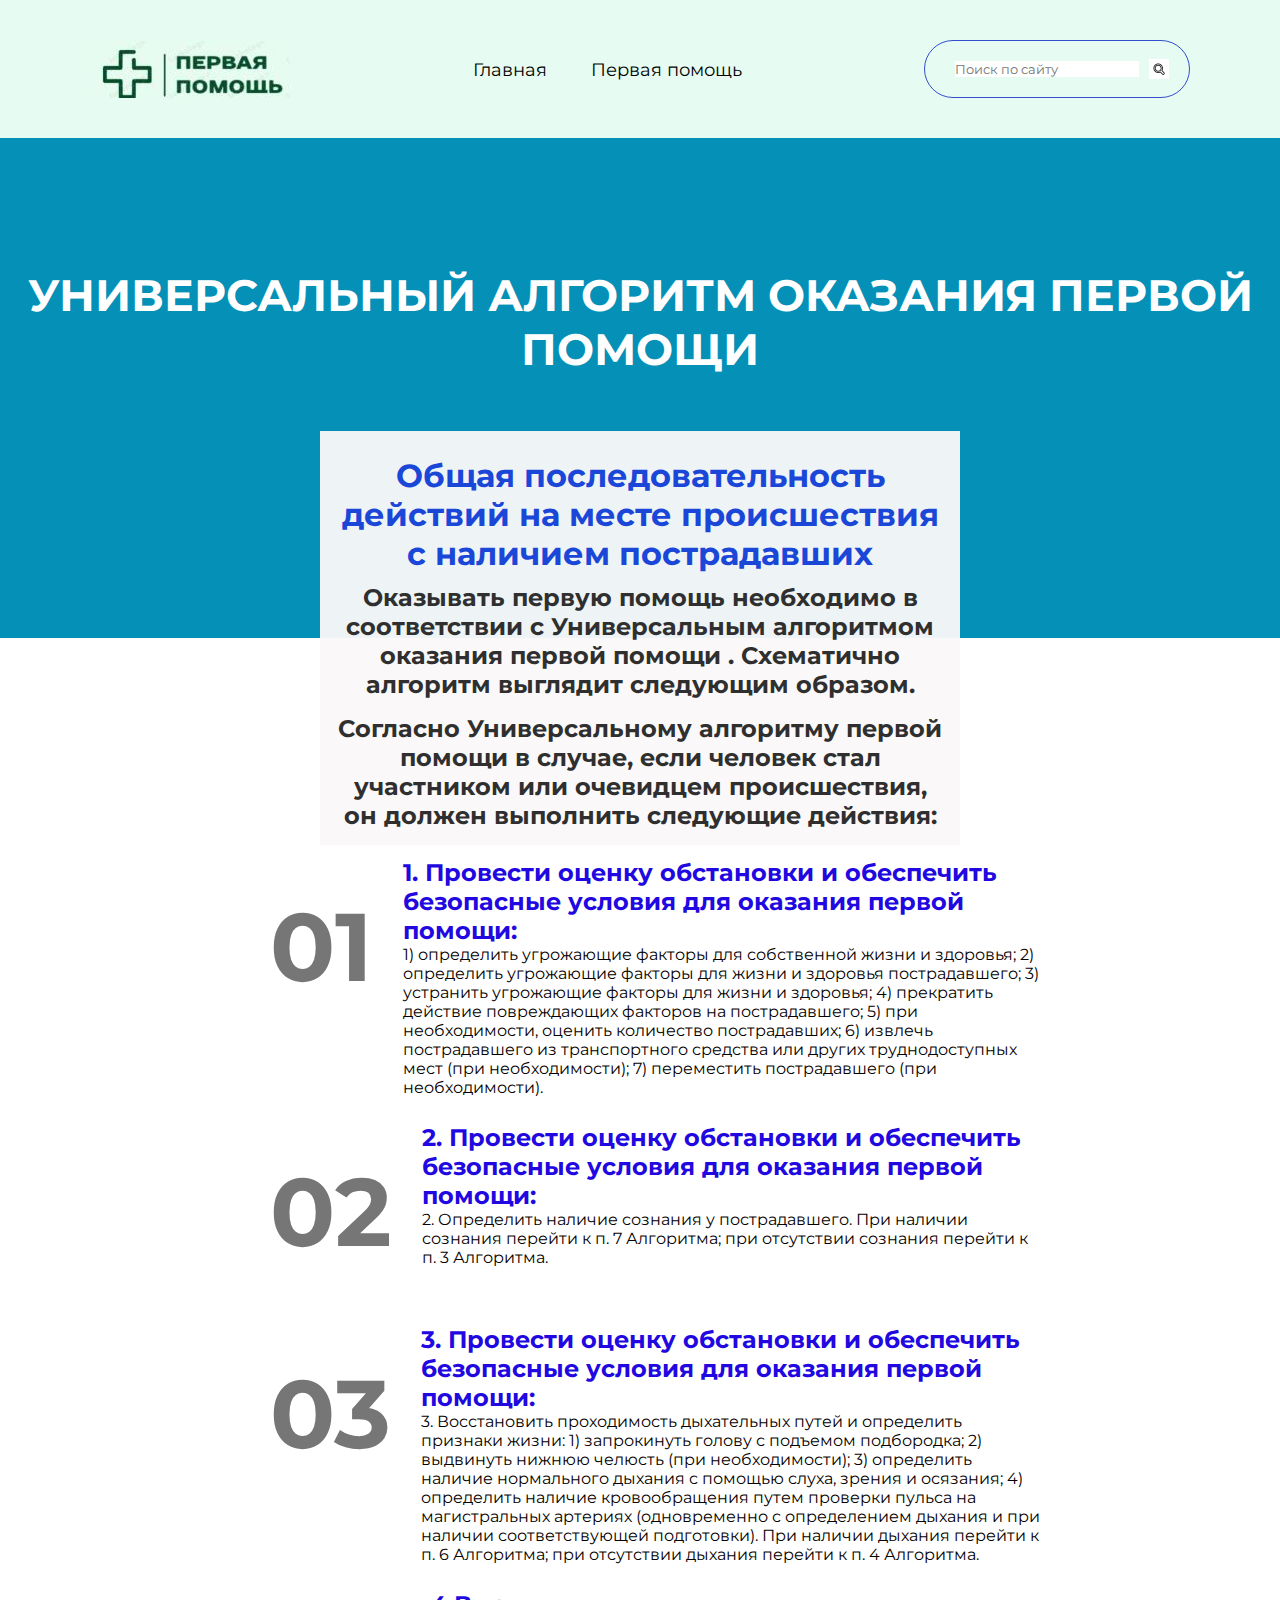
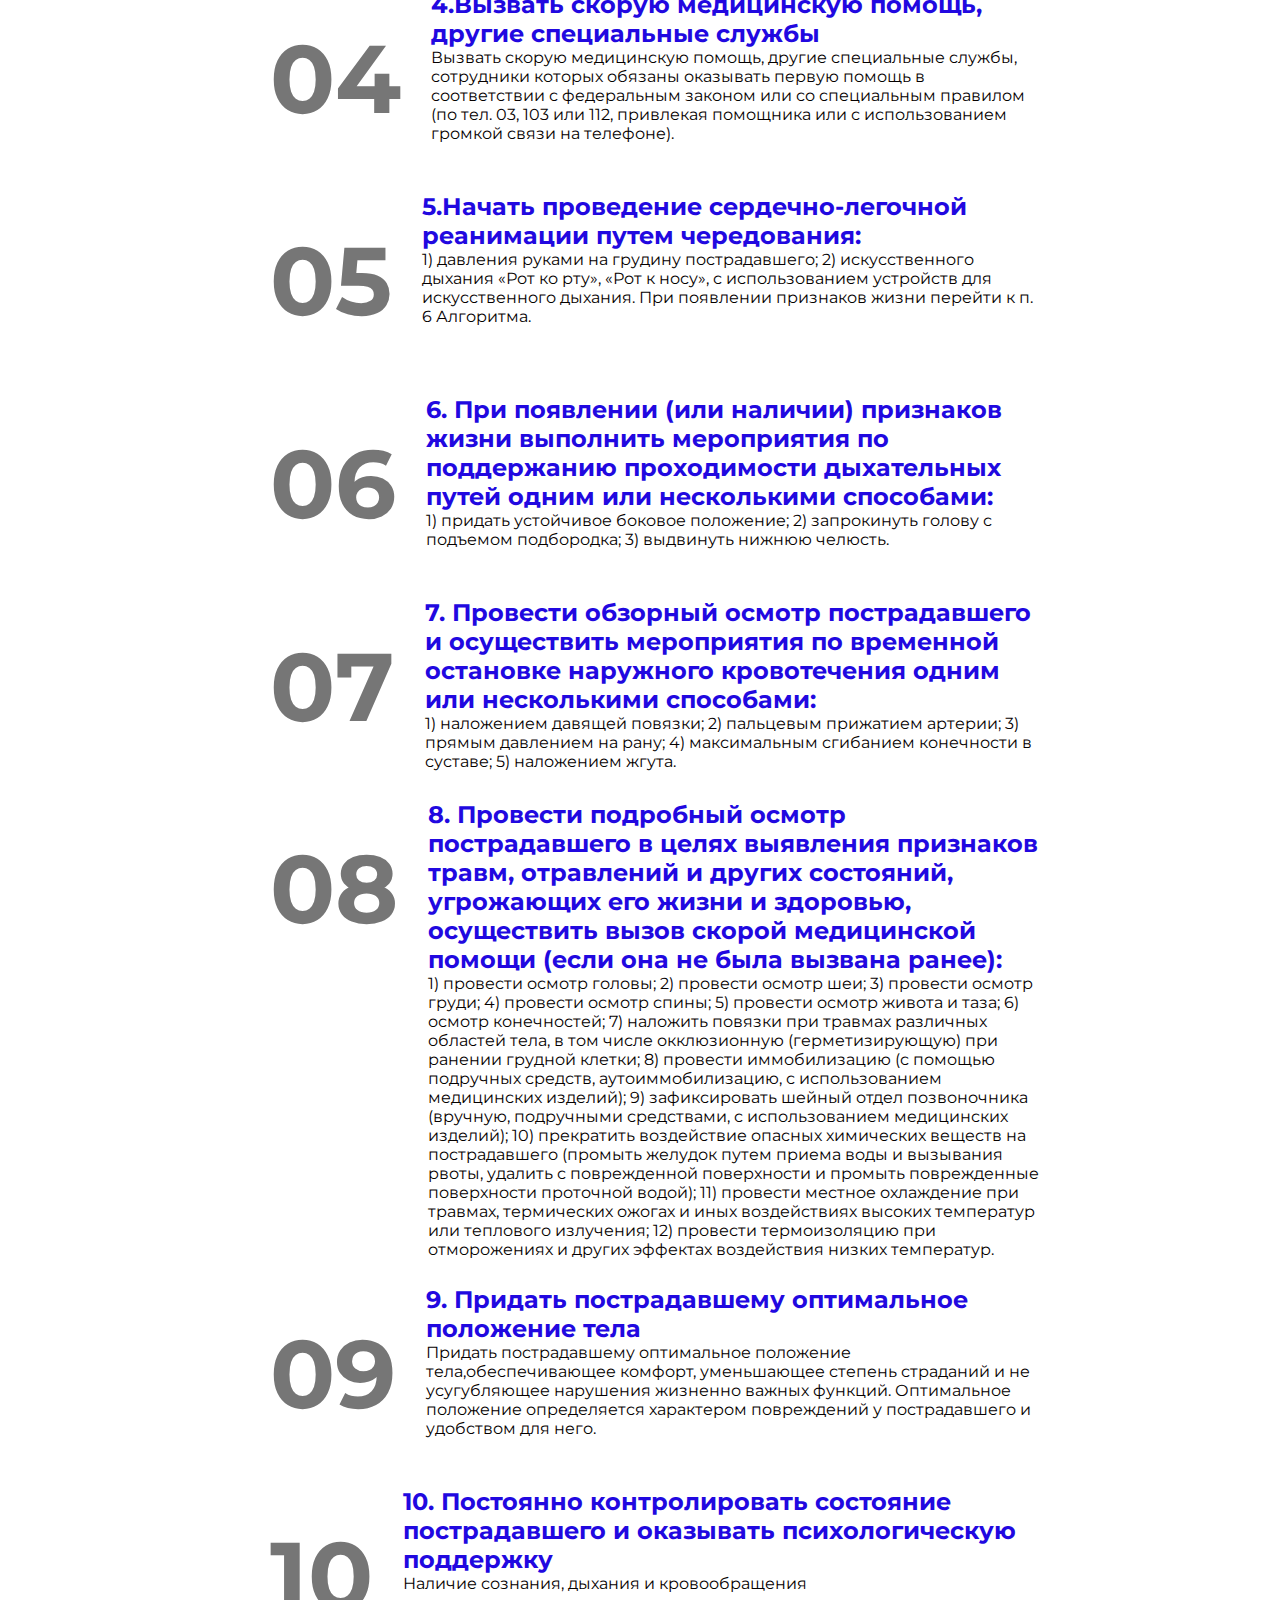
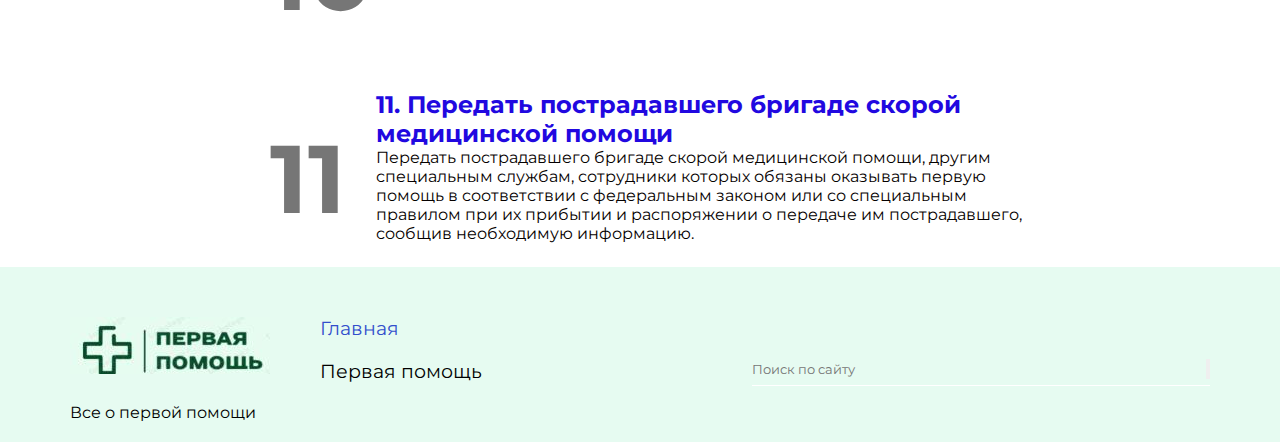
<file: index.html>
<!DOCTYPE html>
<html>
    <head>
        <title>Первая помощь</title>
        <link rel="stylesheet" href="./style1.css">
        <link rel="preconnect" href="https://fonts.gstatic.com" crossorigin>
        <link rel="stylesheet" href="./main.css">
        <link href="https://fonts.googleapis.com/css2?family=Montserrat:wght@200;300&display=swap" rel="stylesheet">
      </head>
    <body>
       <header class="container-fluid">
           <div class="container d-flex">
              <img src="./logo.jpeg" alt="logo">
              <nav class="menu"> 
                <a class="active" href="index.html" >Главная</a>
                <a href="ptrvai.html">Первая помощь</a>
                
              </nav>
              <form name="search" action="#" method="get">
                <div class="d-flex">
                    <input type="text" name="search" placeholder="Поиск по сайту">
                    <input type="submit" name="search" value="">
                </div>
              </form>
           </div>
       </header>
       <main>
        <div class="content">
          <div class="text"><h1>УНИВЕРСАЛЬНЫЙ АЛГОРИТМ ОКАЗАНИЯ ПЕРВОЙ ПОМОЩИ</h1></div>
          <div class="fon">
            <h1 class="text1">Общая последовательность действий на месте происшествия с наличием пострадавших</h1>
            <h2 class="text2">Оказывать первую помощь необходимо в соответствии с Универсальным алгоритмом оказания первой помощи . Схематично алгоритм выглядит следующим образом.</h2>
            <h2 class="text3">Согласно Универсальному алгоритму первой помощи в случае, если человек стал участником или очевидцем происшествия, он должен выполнить следующие действия:</h2>
          </div>
          </div>
        </div>
        
<section class="section_theme_light">
      <div class="block1">
        <div class="number">
          <h1>01</h1>
        </div>
        <div class="descrip">
          <h2>1. Провести оценку обстановки и обеспечить безопасные условия для оказания первой помощи:</h2>
          <p>1) определить угрожающие факторы для собственной жизни и здоровья; 2) определить угрожающие факторы для жизни и здоровья пострадавшего; 3) устранить угрожающие факторы для жизни и здоровья; 4) прекратить действие повреждающих факторов на пострадавшего; 5) при необходимости, оценить количество пострадавших; 6) извлечь пострадавшего из транспортного средства или других труднодоступных мест (при необходимости); 7) переместить пострадавшего (при необходимости).</p>
        </div>
      </div>
      </section>
        <section class="section_theme_light1">
          <div class="block2">
            <div class="number1">
              <h1>02</h1>
            </div>
            <div class="descrip1">
              <h2>2. Провести оценку обстановки и обеспечить безопасные условия для оказания первой помощи:</h2>
              <p>2. Определить наличие сознания у пострадавшего.
                При наличии сознания перейти к п. 7 Алгоритма; при отсутствии сознания перейти к п. 3 Алгоритма.</p>
            
              </div>
          </div>
          </section>
          <section class="section_theme_light2">
            <div class="block3">
              <div class="number2">
                <h1>03</h1>
              </div>
              <div class="descrip2">
                <h2>3. Провести оценку обстановки и обеспечить безопасные условия для оказания первой помощи:</h2>
                <p>3. Восстановить проходимость дыхательных путей и определить признаки жизни:
                  1) запрокинуть голову с подъемом подбородка; 2) выдвинуть нижнюю челюсть (при необходимости); 3) определить наличие нормального дыхания с помощью слуха, зрения и осязания; 4) определить наличие кровообращения путем проверки пульса на магистральных артериях (одновременно с определением дыхания и при наличии соответствующей подготовки). При наличии дыхания перейти к п. 6 Алгоритма; при отсутствии дыхания перейти к п. 4 Алгоритма.</p>
              
                </div>
            </div>
            </section>
            <section class="section_theme_light3">
              <div class="block4">
                <div class="number3">
                  <h1>04</h1>
                </div>
                <div class="descrip3">
                  <h2>4.Вызвать скорую медицинскую помощь, другие специальные службы</h2>
                  <p>Вызвать скорую медицинскую помощь, другие специальные службы, сотрудники которых обязаны оказывать первую помощь в соответствии с федеральным законом или со специальным правилом (по тел. 03, 103 или 112, привлекая помощника или с использованием громкой связи на телефоне).</p>
                
                  </div>
              </div>
              </section>
              <section class="section_theme_light4">
                <div class="block5">
                  <div class="number4">
                    <h1>05</h1>
                  </div>
                  <div class="descrip4">
                    <h2>5.Начать проведение сердечно-легочной реанимации путем чередования:</h2>
                    <p>1) давления руками на грудину пострадавшего; 2) искусственного дыхания «Рот ко рту», «Рот к носу», с использованием устройств для искусственного дыхания. При появлении признаков жизни перейти к п. 6 Алгоритма.</p>
                  
                    </div>
                </div>
                </section>
                <section class="section_theme_light5">
                  <div class="block6">
                    <div class="number5">
                      <h1>06</h1>
                    </div>
                    <div class="descrip5">
                      <h2>6. При появлении (или наличии) признаков жизни выполнить мероприятия по поддержанию проходимости дыхательных путей одним или несколькими способами:</h2>
                      <p>1) придать устойчивое боковое положение; 2) запрокинуть голову с подъемом подбородка; 3) выдвинуть нижнюю челюсть.</p>
                    
                      </div>
                  </div>
                  </section>
                </section>
                <section class="section_theme_light6">
                  <div class="block7">
                    <div class="number6">
                      <h1>07</h1>
                    </div>
                    <div class="descrip6">
                      <h2>7. Провести обзорный осмотр пострадавшего и осуществить мероприятия по временной остановке наружного кровотечения одним или несколькими способами:</h2>
                      <p>1) наложением давящей повязки; 2) пальцевым прижатием артерии; 3) прямым давлением на рану; 4) максимальным сгибанием конечности в суставе; 5) наложением жгута.</p>
                    
                      </div>
                  </div>
                  </section>
                  <section class="section_theme_light7">
                    <div class="block8">
                      <div class="number7">
                        <h1>08</h1>
                      </div>
                      <div class="descrip7">
                        <h2>8. Провести подробный осмотр пострадавшего в целях выявления признаков травм, отравлений и других состояний, угрожающих его жизни и здоровью, осуществить вызов скорой медицинской помощи (если она не была вызвана ранее):</h2>
                        <p>1) провести осмотр головы; 2) провести осмотр шеи; 3) провести осмотр груди; 4) провести осмотр спины; 5) провести осмотр живота и таза; 6) осмотр конечностей; 7) наложить повязки при травмах различных областей тела, в том числе окклюзионную (герметизирующую) при ранении грудной клетки; 8) провести иммобилизацию (с помощью подручных средств, аутоиммобилизацию, с использованием медицинских изделий); 9) зафиксировать шейный отдел позвоночника (вручную, подручными средствами, с использованием медицинских изделий); 10) прекратить воздействие опасных химических веществ на пострадавшего (промыть желудок путем приема воды и вызывания рвоты, удалить с поврежденной поверхности и промыть поврежденные поверхности проточной водой); 11) провести местное охлаждение при травмах, термических ожогах и иных воздействиях высоких температур или теплового излучения; 12) провести термоизоляцию при отморожениях и других эффектах воздействия низких температур.</p>
                      
                        </div>
                    </div>
                    </section>
                    <section class="section_theme_light8">
                      <div class="block9">
                        <div class="number8">
                          <h1>09</h1>
                        </div>
                        <div class="descrip8">
                          <h2>9. Придать пострадавшему оптимальное положение тела</h2>
                          <p>Придать пострадавшему оптимальное положение тела,обеспечивающее комфорт, уменьшающее степень страданий и не усугубляющее нарушения жизненно важных функций. Оптимальное положение определяется характером повреждений у пострадавшего и удобством для него.</p>
                        
                          </div>
                      </div>
                      </section>
                      <section class="section_theme_light9">
                        <div class="block10">
                          <div class="number9">
                            <h1>10</h1>
                          </div>
                          <div class="descrip9">
                            <h2>10. Постоянно контролировать состояние пострадавшего и оказывать психологическую поддержку</h2>
                            <p>Наличие сознания, дыхания и кровообращения</p>
                          
                            </div>
                        </div>
                        </section>
                        <section class="section_theme_light10">
                          <div class="block11">
                            <div class="number10">
                              <h1>11</h1>
                            </div>
                            <div class="descrip10">
                              <h2>11. Передать пострадавшего бригаде скорой медицинской помощи</h2>
                              <p>Передать пострадавшего бригаде скорой медицинской помощи, другим специальным службам, сотрудники которых обязаны оказывать первую помощь в соответствии с федеральным законом или со специальным правилом при их прибытии и распоряжении о передаче им пострадавшего, сообщив необходимую информацию.</p>
                            
                              </div>
                          </div>
                          </section>
  
        </main>
       <footer class="container-fluid">
        <div class="container d-flex">
          <div class="left d-flex">
            <figure>
              <img src="./logo.jpeg" alt="logo"/>
              <figcaption>Все о первой помощи</figcaption>
            </figure>
            
              <nav class="niz">
                <a class="active" href="#" >Главная</a>
                <a href="./ptrvai.html">Первая помощь</a>
                
              </nav>
          </div>
          
          <div class="right">
            <form name="search" action="#" method="get">
              <div class="d-flex">
                <input type="text" name="search" placeholder="Поиск по сайту"/>
                <input type="submit" name="search" value=""/>
          </div>
          </form>
       </footer>
    </body>
</html>
</file>
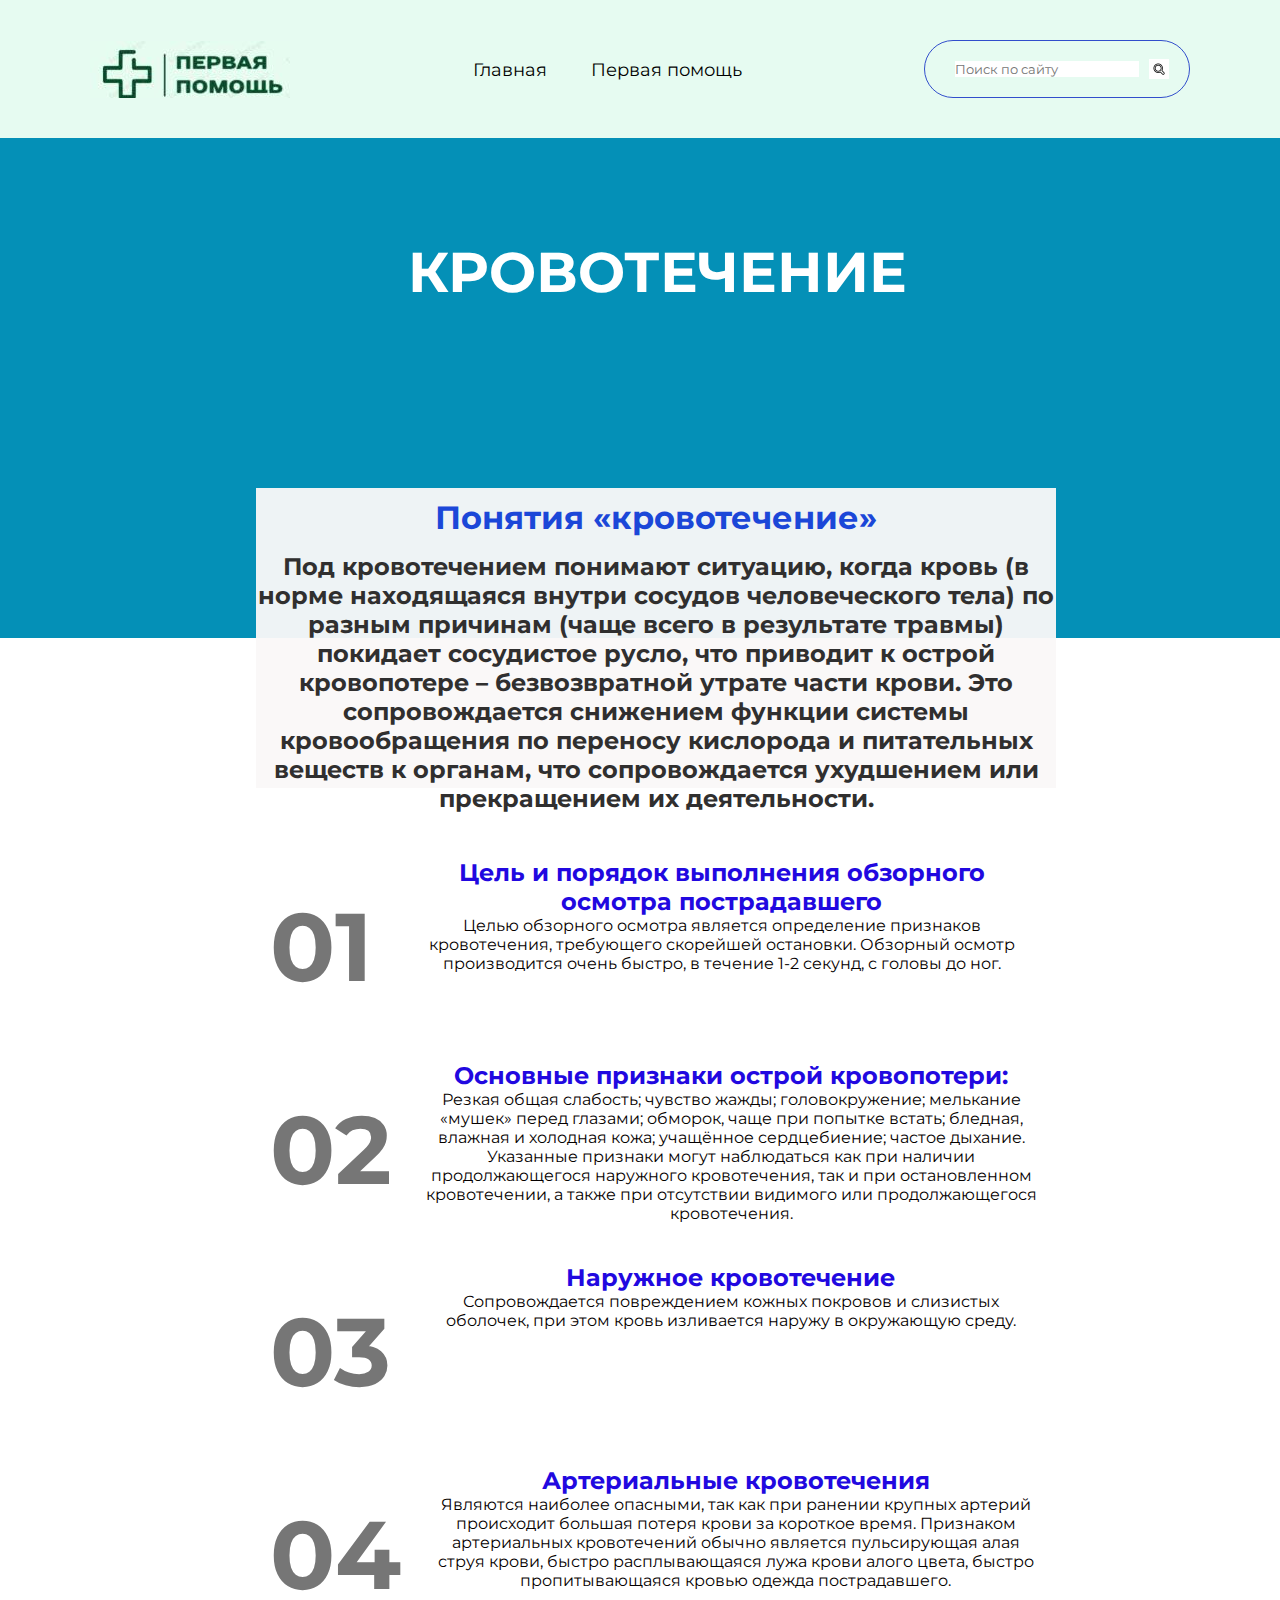
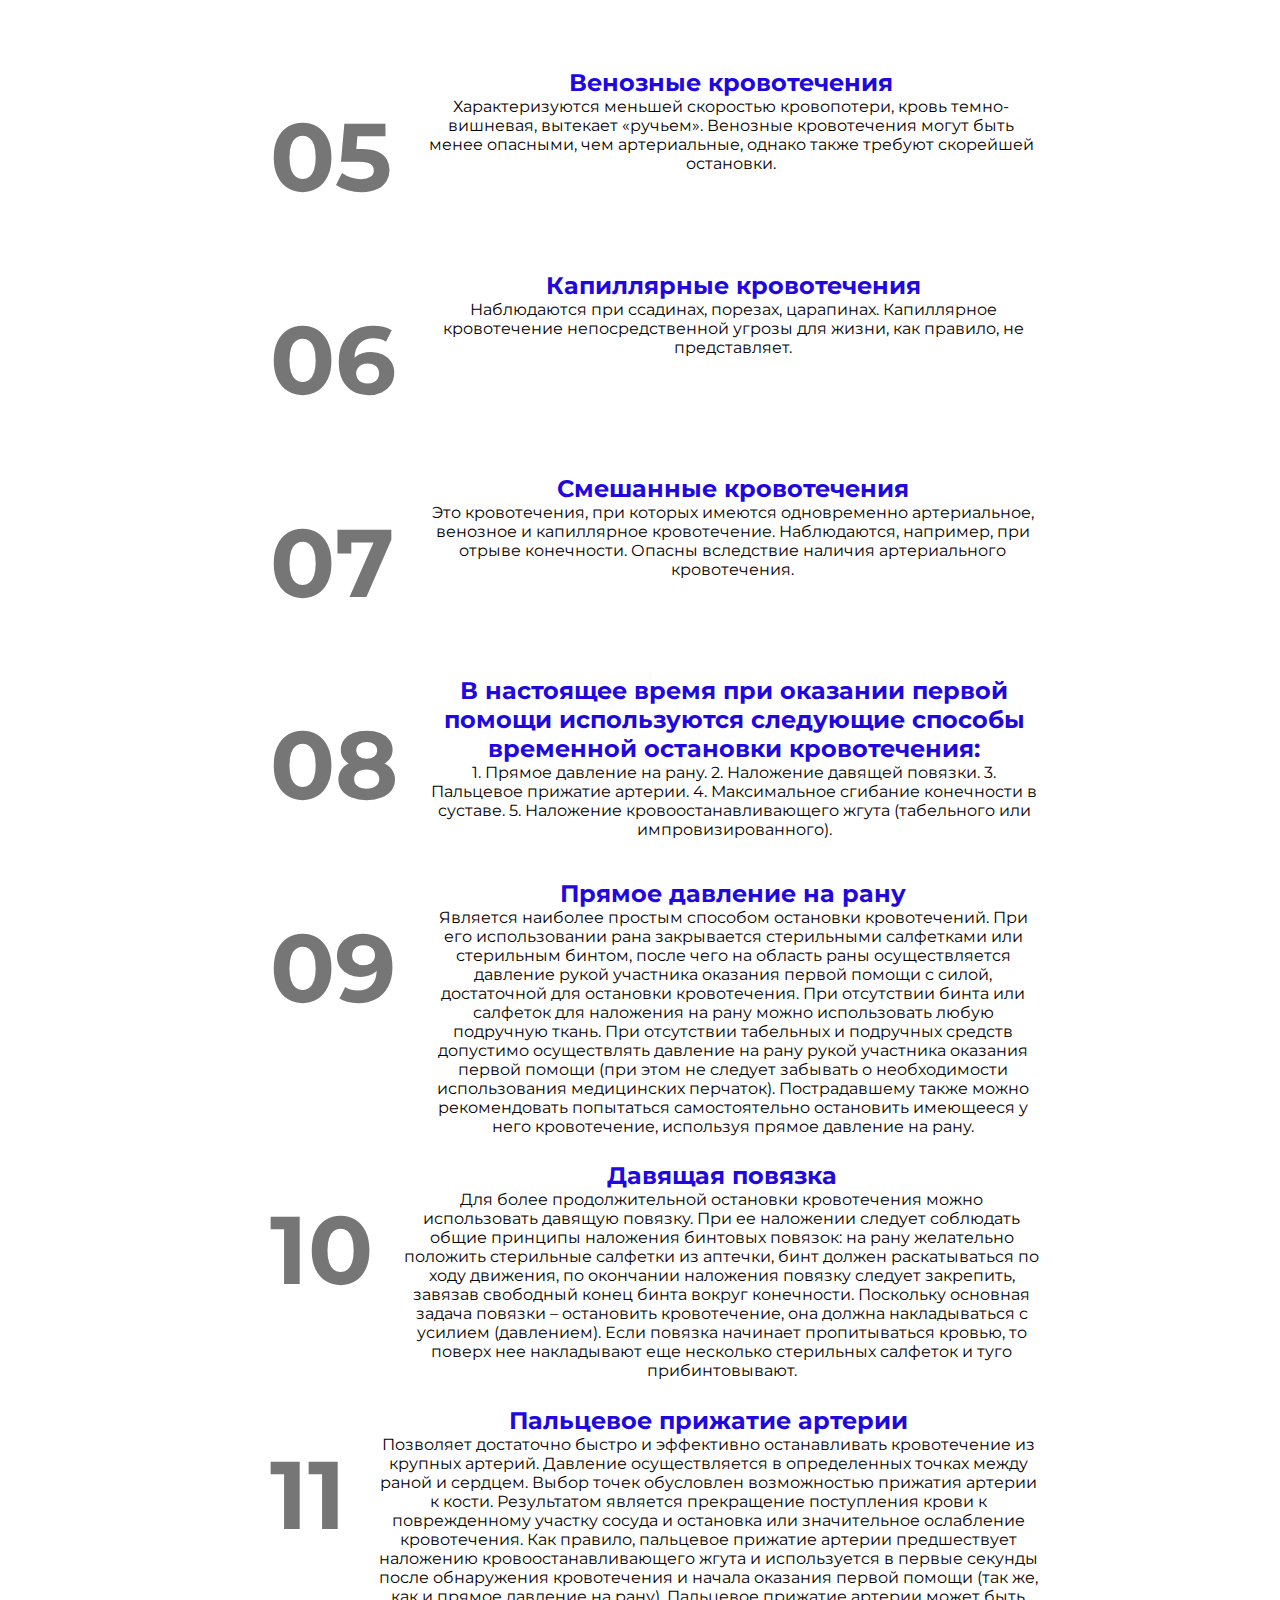
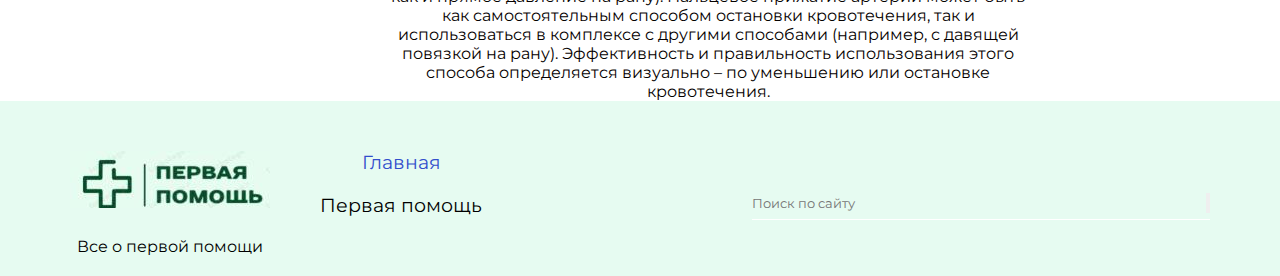
<file: krovoteg.html>
<!DOCTYPE html>
<html>
    <head>
        <title>Первая помощь</title>
        <link rel="stylesheet" href="./style1.css">
        <link rel="preconnect" href="https://fonts.googleapis.com">
        <link rel="preconnect" href="https://fonts.googleapis.com">
        <link rel="preconnect" href="https://fonts.gstatic.com" crossorigin>
        <link rel="stylesheet" href="./main.css">
        <link href="https://fonts.googleapis.com/css2?family=Montserrat:wght@200;300&display=swap" rel="stylesheet">
    </head>
    <body>
       <header class="container-fluid">
           <div class="container d-flex">
              <img src="./logo.jpeg" alt="logo">
              <nav class="menu"> 
                <a class="active" href="index.html" >Главная</a>
                <a href="index.html">Первая помощь</a>
                
              </nav>
              <form name="search" action="#" method="get">
                <div class="d-flex">
                    <input type="text" name="search" placeholder="Поиск по сайту">
                    <input type="submit" name="search" value="">
                </div>
              </form>
           </div>
       </header>
       <main>
        <div class="content">
          <div class="text20" >
        <h1> КРОВОТЕЧЕНИЕ</h1></div>
          <div class="fon1">
            <h1 class="text1">Понятия «кровотечение»</h2>
            <h2 class="text3">Под кровотечением понимают ситуацию, когда кровь (в норме находящаяся внутри сосудов человеческого тела) по разным причинам (чаще всего в результате травмы) покидает сосудистое русло, что приводит к острой кровопотере – безвозвратной утрате части крови. Это сопровождается снижением функции системы кровообращения по переносу кислорода и питательных веществ к органам, что сопровождается ухудшением или прекращением их деятельности.
                
  
              </h2>
          </div>
          <section class="section_theme_light">
            <div class="block1">
              <div class="number">
                <h1>01</h1>
              </div>
              <div class="descrip">
                <h2>Цель и порядок выполнения обзорного осмотра пострадавшего</h2>
                <p>Целью обзорного осмотра является определение признаков кровотечения, требующего скорейшей остановки. Обзорный осмотр производится очень быстро, в течение 1-2 секунд, с головы до ног.</p>
              </div>
            </div>
            </section>
            <section class="section_theme_light1">
                <div class="block2">
                  <div class="number1">
                    <h1>02</h1>
                  </div>
                  <div class="descrip1">
                    <h2>Основные признаки острой кровопотери:</h2>
                    <p>Резкая общая слабость; чувство жажды; головокружение; мелькание «мушек» перед глазами; обморок, чаще при попытке встать; бледная, влажная и холодная кожа; учащённое сердцебиение; частое дыхание. Указанные признаки могут наблюдаться как при наличии продолжающегося наружного кровотечения, так и при остановленном кровотечении, а также при отсутствии видимого или продолжающегося кровотечения.</p>
                  
                    </div>
                </div>
                </section>
                <section class="section_theme_light2">
                  <div class="block3">
                    <div class="number2">
                      <h1>03</h1>
                    </div>
                    <div class="descrip2">
                      <h2>Наружное кровотечение</h2>
                      <p>Сопровождается повреждением кожных покровов и слизистых оболочек, при этом кровь изливается наружу в окружающую среду.</p>
                    
                      </div>
                  </div>
                  </section>
                  <section class="section_theme_light3">
                    <div class="block4">
                      <div class="number3">
                        <h1>04</h1>
                      </div>
                      <div class="descrip3">
                        <h2>Артериальные кровотечения</h2>
                        <p>Являются наиболее опасными, так как при ранении крупных артерий происходит большая потеря крови за короткое время. Признаком артериальных кровотечений обычно является пульсирующая алая струя крови, быстро расплывающаяся лужа крови алого цвета, быстро пропитывающаяся кровью одежда пострадавшего.</p>
                      
                        </div>
                    </div>
                    </section>
                    <section class="section_theme_light4">
                      <div class="block5">
                        <div class="number4">
                          <h1>05</h1>
                        </div>
                        <div class="descrip4">
                          <h2>Венозные кровотечения</h2>
                          <p>Характеризуются меньшей скоростью кровопотери, кровь темно-вишневая, вытекает «ручьем». Венозные кровотечения могут быть менее опасными, чем артериальные, однако также требуют скорейшей остановки.</p>
                        
                          </div>
                      </div>
                      </section>
                      <section class="section_theme_light5">
                        <div class="block6">
                          <div class="number5">
                            <h1>06</h1>
                          </div>
                          <div class="descrip5">
                            <h2>Капиллярные кровотечения</h2>
                            <p>Наблюдаются при ссадинах, порезах, царапинах. Капиллярное кровотечение непосредственной угрозы для жизни, как правило, не представляет.</p>
                          
                            </div>
                        </div>
                        </section>
                      </section>
                      <section class="section_theme_light6">
                        <div class="block7">
                          <div class="number6">
                            <h1>07</h1>
                          </div>
                          <div class="descrip6">
                            <h2>Смешанные кровотечения</h2>
                            <p>Это кровотечения, при которых имеются одновременно артериальное, венозное и капиллярное кровотечение. Наблюдаются, например, при отрыве конечности. Опасны вследствие наличия артериального кровотечения.</p>
                          
                            </div>
                        </div>
                        </section>
                        <section class="section_theme_light7">
                          <div class="block8">
                            <div class="number7">
                              <h1>08</h1>
                            </div>
                            <div class="descrip7">
                              <h2>В настоящее время при оказании первой помощи используются следующие способы временной остановки кровотечения:</h2>
                              <p>1. Прямое давление на рану. 2. Наложение давящей повязки. 3. Пальцевое прижатие артерии. 4. Максимальное сгибание конечности в суставе. 5. Наложение кровоостанавливающего жгута (табельного или импровизированного).</p>
                            
                              </div>
                          </div>
                          </section>
                          <section class="section_theme_light8">
                            <div class="block9">
                              <div class="number8">
                                <h1>09</h1>
                              </div>
                              <div class="descrip8">
                                <h2>Прямое давление на рану</h2>
                                <p>Является наиболее простым способом остановки кровотечений. При его использовании рана закрывается стерильными салфетками или стерильным бинтом, после чего на область раны осуществляется давление рукой участника оказания первой помощи с силой, достаточной для остановки кровотечения. При отсутствии бинта или салфеток для наложения на рану можно использовать любую подручную ткань. При отсутствии табельных и подручных средств допустимо осуществлять давление на рану рукой участника оказания первой помощи (при этом не следует забывать о необходимости использования медицинских перчаток). Пострадавшему также можно рекомендовать попытаться самостоятельно остановить имеющееся у него кровотечение, используя прямое давление на рану.</p>
                              
                                </div>
                            </div>
                            </section>
                            <section class="section_theme_light9">
                              <div class="block10">
                                <div class="number9">
                                  <h1>10</h1>
                                </div>
                                <div class="descrip9">
                                  <h2>Давящая повязка</h2>
                                  <p>Для более продолжительной остановки кровотечения можно использовать давящую повязку. При ее наложении следует соблюдать общие принципы наложения бинтовых повязок: на рану желательно положить стерильные салфетки из аптечки, бинт должен раскатываться по ходу движения, по окончании наложения повязку следует закрепить, завязав свободный конец бинта вокруг конечности. Поскольку основная задача повязки – остановить кровотечение, она должна накладываться с усилием (давлением). Если повязка начинает пропитываться кровью, то поверх нее накладывают еще несколько стерильных салфеток и туго прибинтовывают.</p>
                                
                                  </div>
                              </div>
                              </section>
                              <section class="section_theme_light10">
                                <div class="block11">
                                  <div class="number10">
                                    <h1>11</h1>
                                  </div>
                                  <div class="descrip10">
                                    <h2>Пальцевое прижатие артерии</h2>
                                    <p>Позволяет достаточно быстро и эффективно останавливать кровотечение из крупных артерий. Давление осуществляется в определенных точках между раной и сердцем. Выбор точек обусловлен возможностью прижатия артерии к кости. Результатом является прекращение поступления крови к поврежденному участку сосуда и остановка или значительное ослабление кровотечения. Как правило, пальцевое прижатие артерии предшествует наложению кровоостанавливающего жгута и используется в первые секунды после обнаружения кровотечения и начала оказания первой помощи (так же, как и прямое давление на рану). Пальцевое прижатие артерии может быть как самостоятельным способом остановки кровотечения, так и использоваться в комплексе с другими способами (например, с давящей повязкой на рану). Эффективность и правильность использования этого способа определяется визуально – по уменьшению или остановке кровотечения.</p>
                                  
                                    </div>
                                </div>
                                </section>
  
          <footer class="container-fluid">
            <div class="container d-flex">
              <div class="left d-flex">
                <figure>
                  <img src="./logo.jpeg" alt="logo"/>
                  <figcaption>Все о первой помощи</figcaption>
                </figure>
                
                  <nav class="niz">
                    <a class="active" href="./index.html" >Главная</a>
                    <a href="#">Первая помощь</a>
                    
                  </nav>
              </div>
              
              <div class="right">
                <form name="search" action="#" method="get">
                  <div class="d-flex">
                    <input type="text" name="search" placeholder="Поиск по сайту"/>
                    <input type="submit" name="search" value=""/>
              </div>
              </form>
           </footer>
</file>
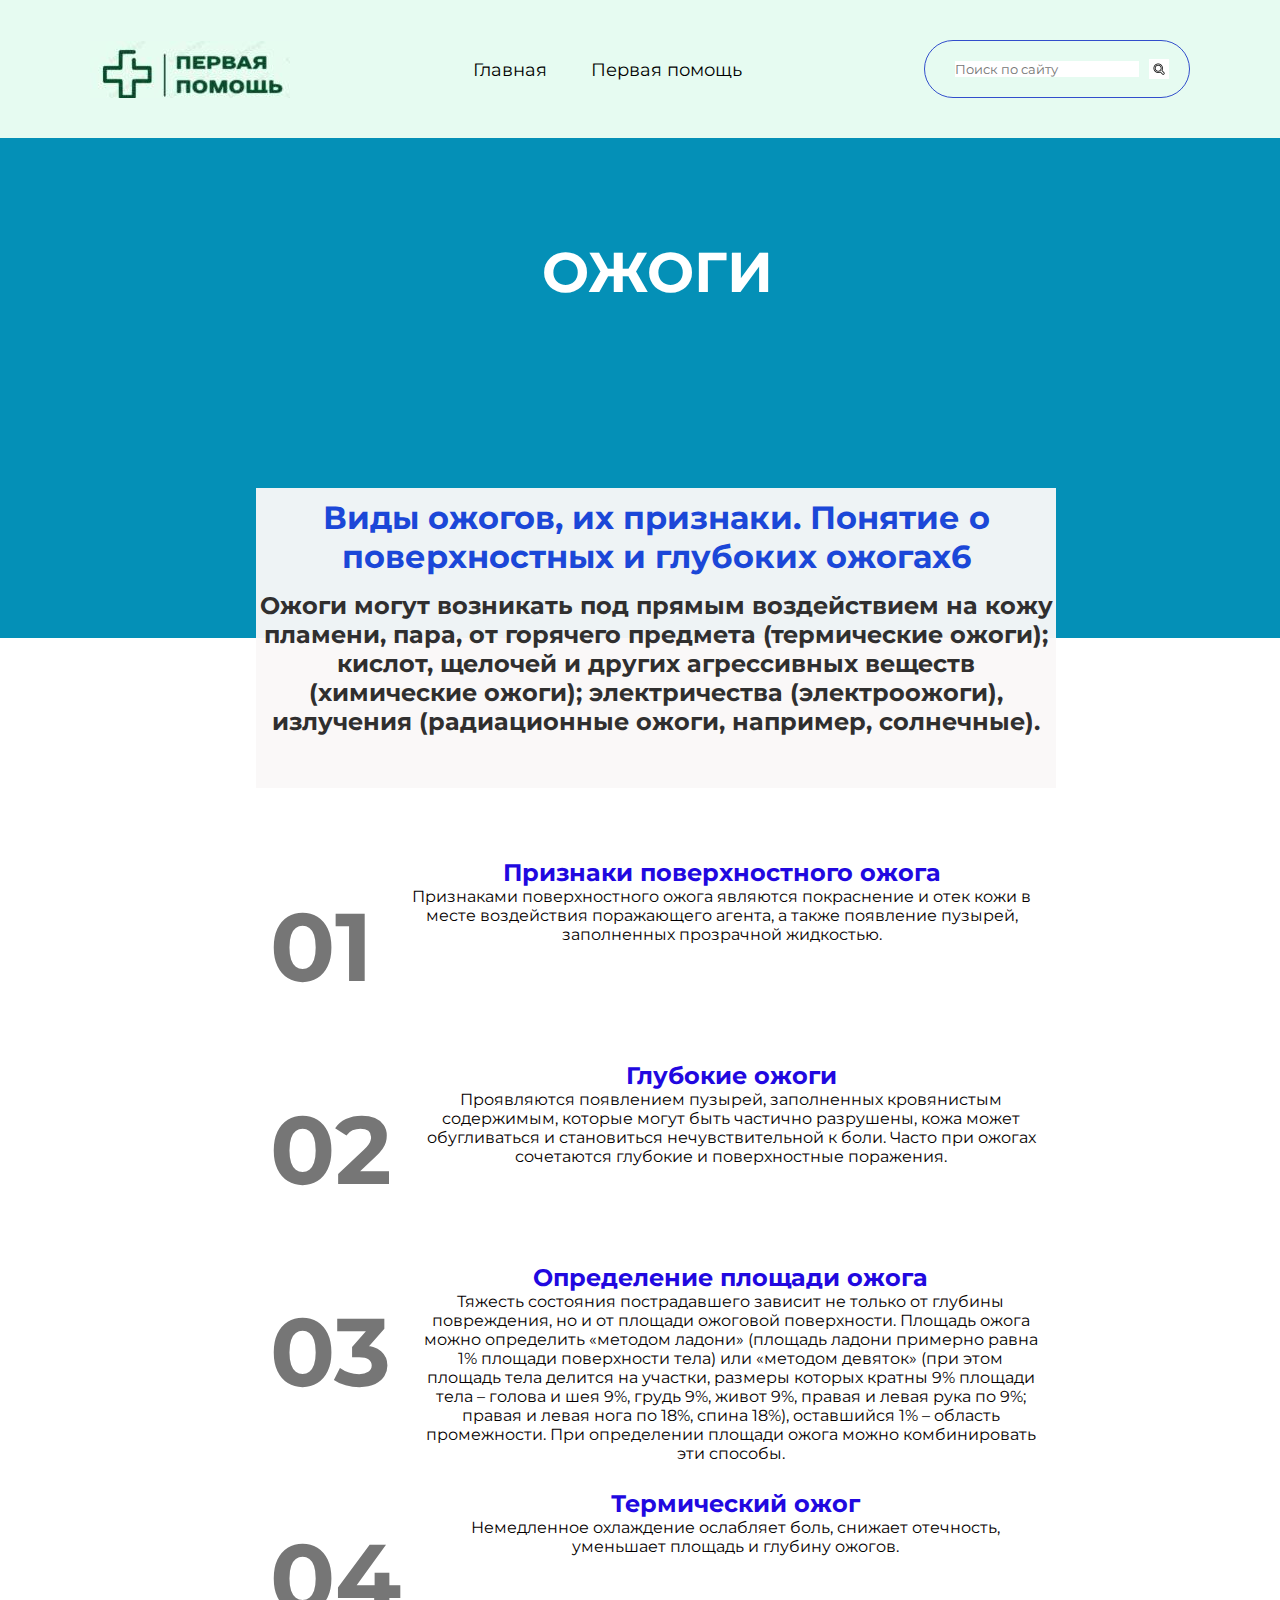
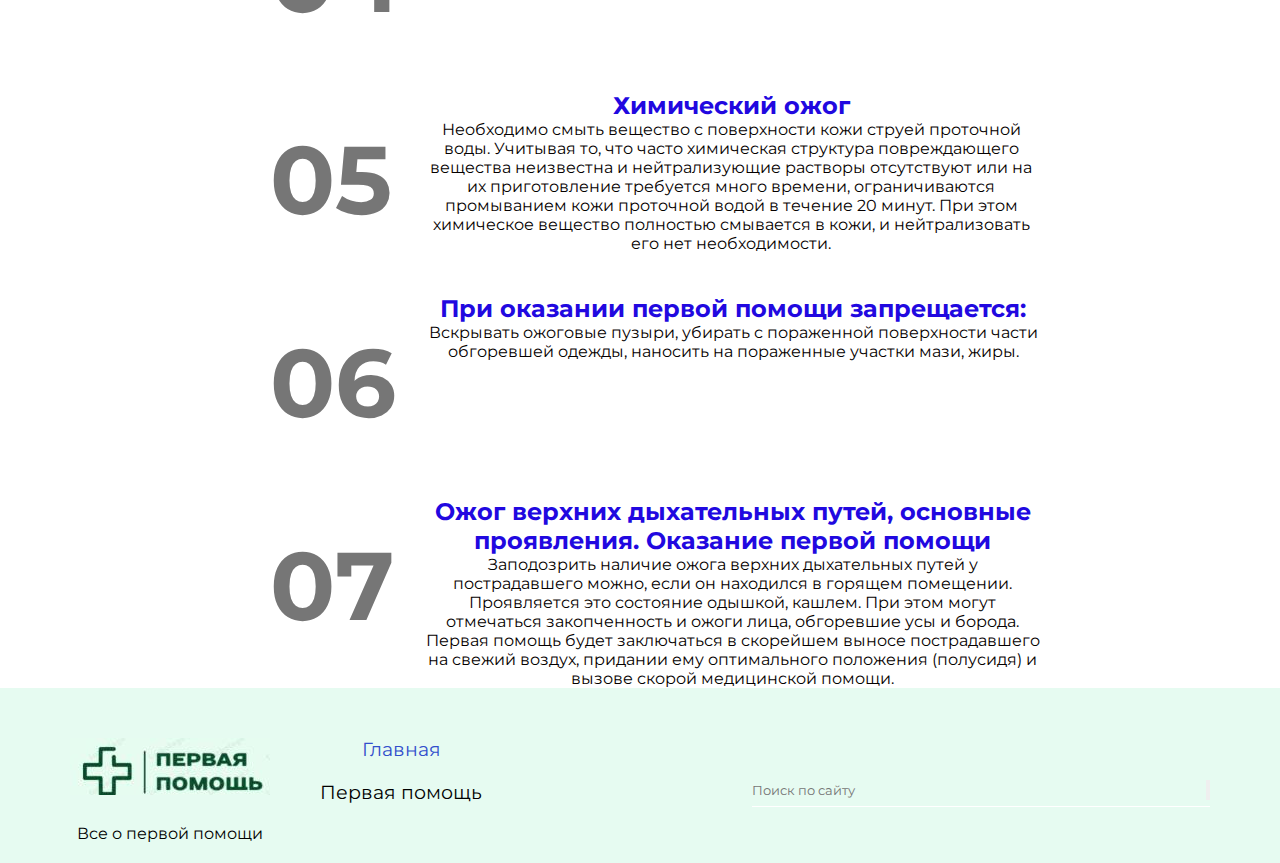
<file: ojogi.html>
<!DOCTYPE html>
<html>
    <head>
        <title>Первая помощь</title>
        <link rel="stylesheet" href="./style1.css">
        <link rel="preconnect" href="https://fonts.googleapis.com">
        <link rel="preconnect" href="https://fonts.googleapis.com">
        <link rel="preconnect" href="https://fonts.gstatic.com" crossorigin>
        <link rel="stylesheet" href="./main.css">
        <link href="https://fonts.googleapis.com/css2?family=Montserrat:wght@200;300&display=swap" rel="stylesheet">
    </head>
    <body>
       <header class="container-fluid">
           <div class="container d-flex">
              <img src="./logo.jpeg" alt="logo">
              <nav class="menu"> 
                <a class="active" href="index.html" >Главная</a>
                <a href="index.html">Первая помощь</a>
                
              </nav>
              <form name="search" action="#" method="get">
                <div class="d-flex">
                    <input type="text" name="search" placeholder="Поиск по сайту">
                    <input type="submit" name="search" value="">
                </div>
              </form>
           </div>
       </header>
       <main>
        <div class="content">
          <div class="text20" >
        <h1> ОЖОГИ</h1></div>
          <div class="fon1">
            <h1 class="text1">Виды ожогов, их признаки. Понятие о поверхностных и глубоких ожогах6</h2>
            <h2 class="text3">Ожоги могут возникать под прямым воздействием на кожу пламени, пара, от горячего предмета (термические ожоги); кислот, щелочей и других агрессивных веществ (химические ожоги); электричества (электроожоги), излучения (радиационные ожоги, например, солнечные).
                
  
              </h2>
          </div>
          <section class="section_theme_light">
            <div class="block1">
              <div class="number">
                <h1>01</h1>
              </div>
              <div class="descrip">
                <h2>Признаки поверхностного ожога</h2>
                <p>Признаками поверхностного ожога являются покраснение и отек кожи в месте воздействия поражающего агента, а также появление пузырей, заполненных прозрачной жидкостью.</p>
              </div>
            </div>
            </section>
            <section class="section_theme_light1">
                <div class="block2">
                  <div class="number1">
                    <h1>02</h1>
                  </div>
                  <div class="descrip1">
                    <h2>Глубокие ожоги</h2>
                    <p>Проявляются появлением пузырей, заполненных кровянистым содержимым, которые могут быть частично разрушены, кожа может обугливаться и становиться нечувствительной к боли. Часто при ожогах сочетаются глубокие и поверхностные поражения.</p>
                  
                    </div>
                </div>
                </section>
                <section class="section_theme_light2">
                  <div class="block3">
                    <div class="number2">
                      <h1>03</h1>
                    </div>
                    <div class="descrip2">
                      <h2>Определение площади ожога</h2>
                      <p>Тяжесть состояния пострадавшего зависит не только от глубины повреждения, но и от площади ожоговой поверхности. Площадь ожога можно определить «методом ладони» (площадь ладони примерно равна 1% площади поверхности тела) или «методом девяток» (при этом площадь тела делится на участки, размеры которых кратны 9% площади тела – голова и шея 9%, грудь 9%, живот 9%, правая и левая рука по 9%; правая и левая нога по 18%, спина 18%), оставшийся 1% – область промежности. При определении площади ожога можно комбинировать эти способы.</p>
                    
                      </div>
                  </div>
                  </section>
                  <section class="section_theme_light3">
                    <div class="block4">
                      <div class="number3">
                        <h1>04</h1>
                      </div>
                      <div class="descrip3">
                        <h2>Термический ожог</h2>
                        <p>Немедленное охлаждение ослабляет боль, снижает отечность, уменьшает площадь и глубину ожогов.</p>
                      
                        </div>
                    </div>
                    </section>
                    <section class="section_theme_light4">
                      <div class="block5">
                        <div class="number4">
                          <h1>05</h1>
                        </div>
                        <div class="descrip4">
                          <h2>Химический ожог</h2>
                          <p>Необходимо смыть вещество с поверхности кожи струей проточной воды. Учитывая то, что часто химическая структура повреждающего вещества неизвестна и нейтрализующие растворы отсутствуют или на их приготовление требуется много времени, ограничиваются промыванием кожи проточной водой в течение 20 минут. При этом химическое вещество полностью смывается в кожи, и нейтрализовать его нет необходимости.</p>
                        
                          </div>
                      </div>
                      </section>
                      <section class="section_theme_light5">
                        <div class="block6">
                          <div class="number5">
                            <h1>06</h1>
                          </div>
                          <div class="descrip5">
                            <h2>При оказании первой помощи запрещается:</h2>
                            <p>Вскрывать ожоговые пузыри, убирать с пораженной поверхности части обгоревшей одежды, наносить на пораженные участки мази, жиры.</p>
                          
                            </div>
                        </div>
                        </section>
                      </section>
                      <section class="section_theme_light6">
                        <div class="block7">
                          <div class="number6">
                            <h1>07</h1>
                          </div>
                          <div class="descrip6">
                            <h2>Ожог верхних дыхательных путей, основные проявления. Оказание первой помощи</h2>
                            <p>Заподозрить наличие ожога верхних дыхательных путей у пострадавшего можно, если он находился в горящем помещении. Проявляется это состояние одышкой, кашлем. При этом могут отмечаться закопченность и ожоги лица, обгоревшие усы и борода. Первая помощь будет заключаться в скорейшем выносе пострадавшего на свежий воздух, придании ему оптимального положения (полусидя) и вызове скорой медицинской помощи.</p>
                          
                            </div>
                        </div>
                        </section>
                        <footer class="container-fluid">
                            <div class="container d-flex">
                              <div class="left d-flex">
                                <figure>
                                  <img src="./logo.jpeg" alt="logo"/>
                                  <figcaption>Все о первой помощи</figcaption>
                                </figure>
                                
                                  <nav class="niz">
                                    <a class="active" href="./index.html" >Главная</a>
                                    <a href="#">Первая помощь</a>
                                    
                                  </nav>
                              </div>
                              
                              <div class="right">
                                <form name="search" action="#" method="get">
                                  <div class="d-flex">
                                    <input type="text" name="search" placeholder="Поиск по сайту"/>
                                    <input type="submit" name="search" value=""/>
                              </div>
                              </form>
                           </footer>
</file>
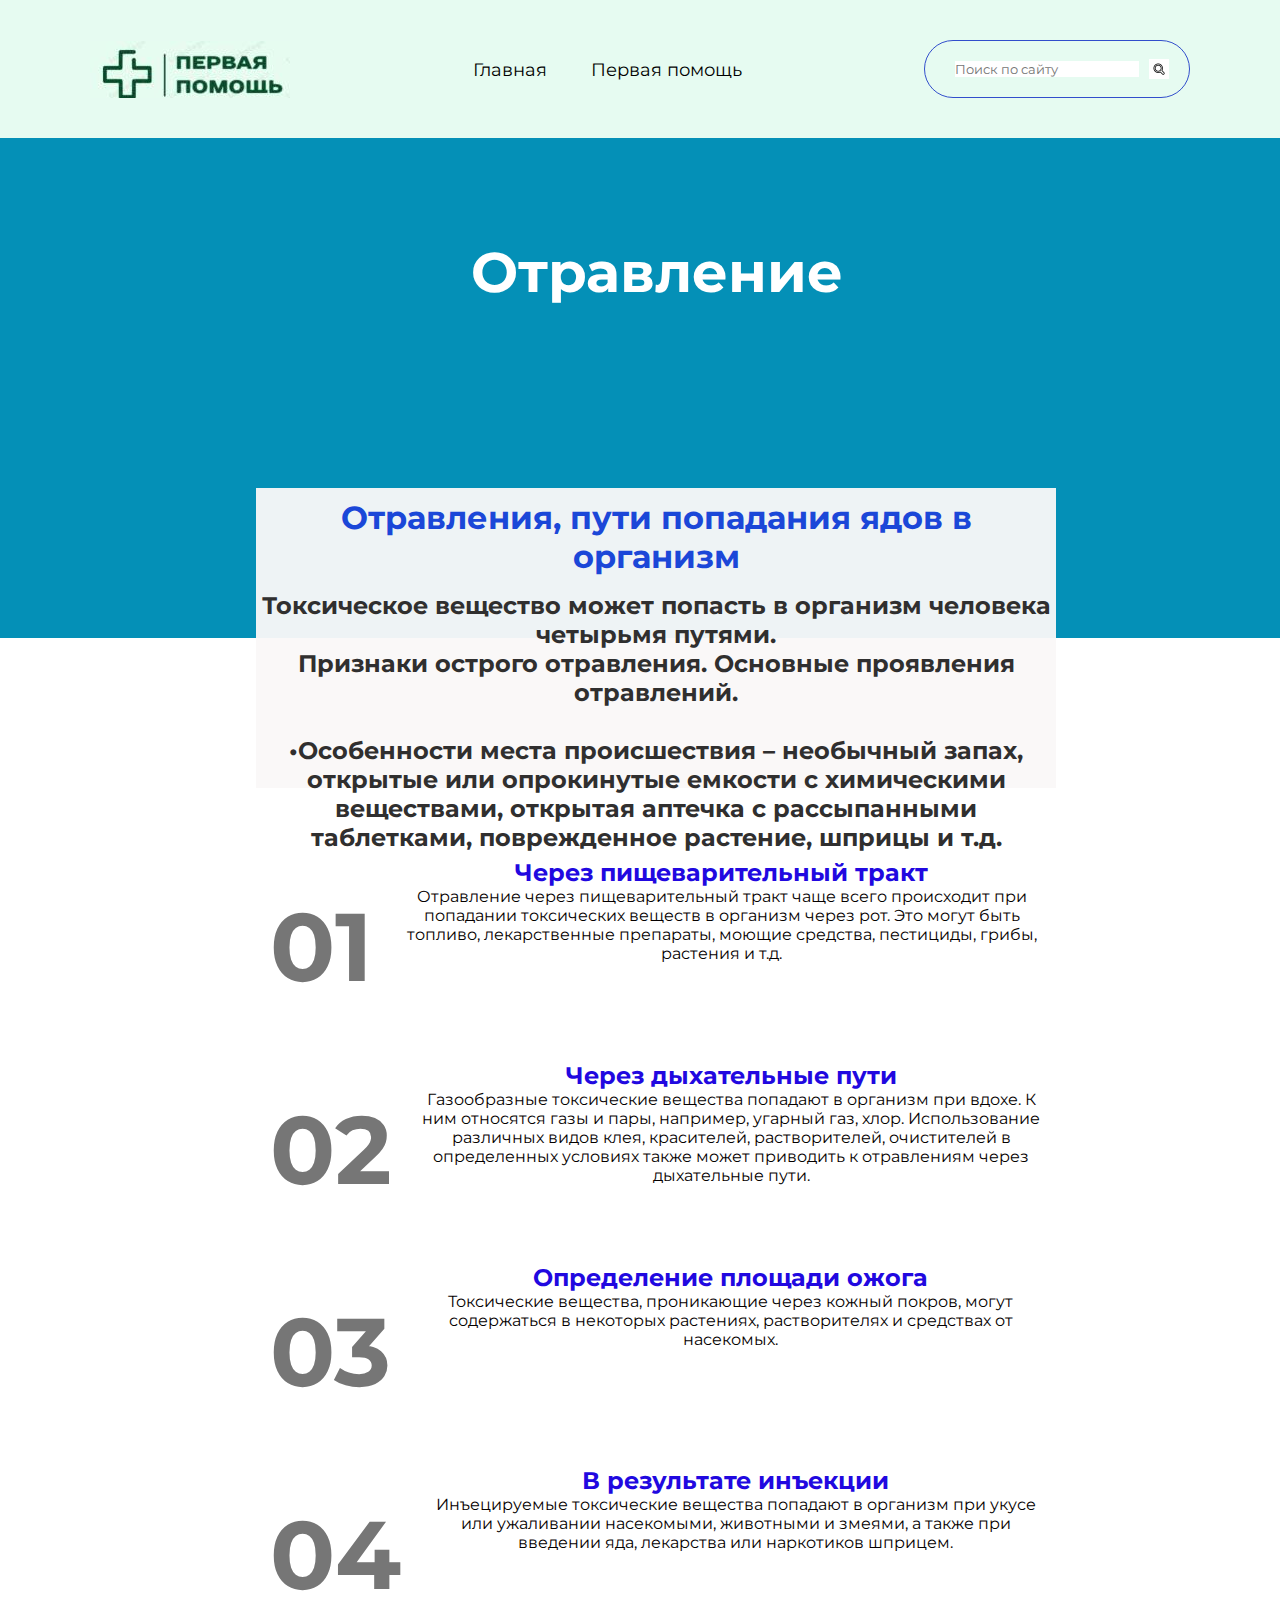
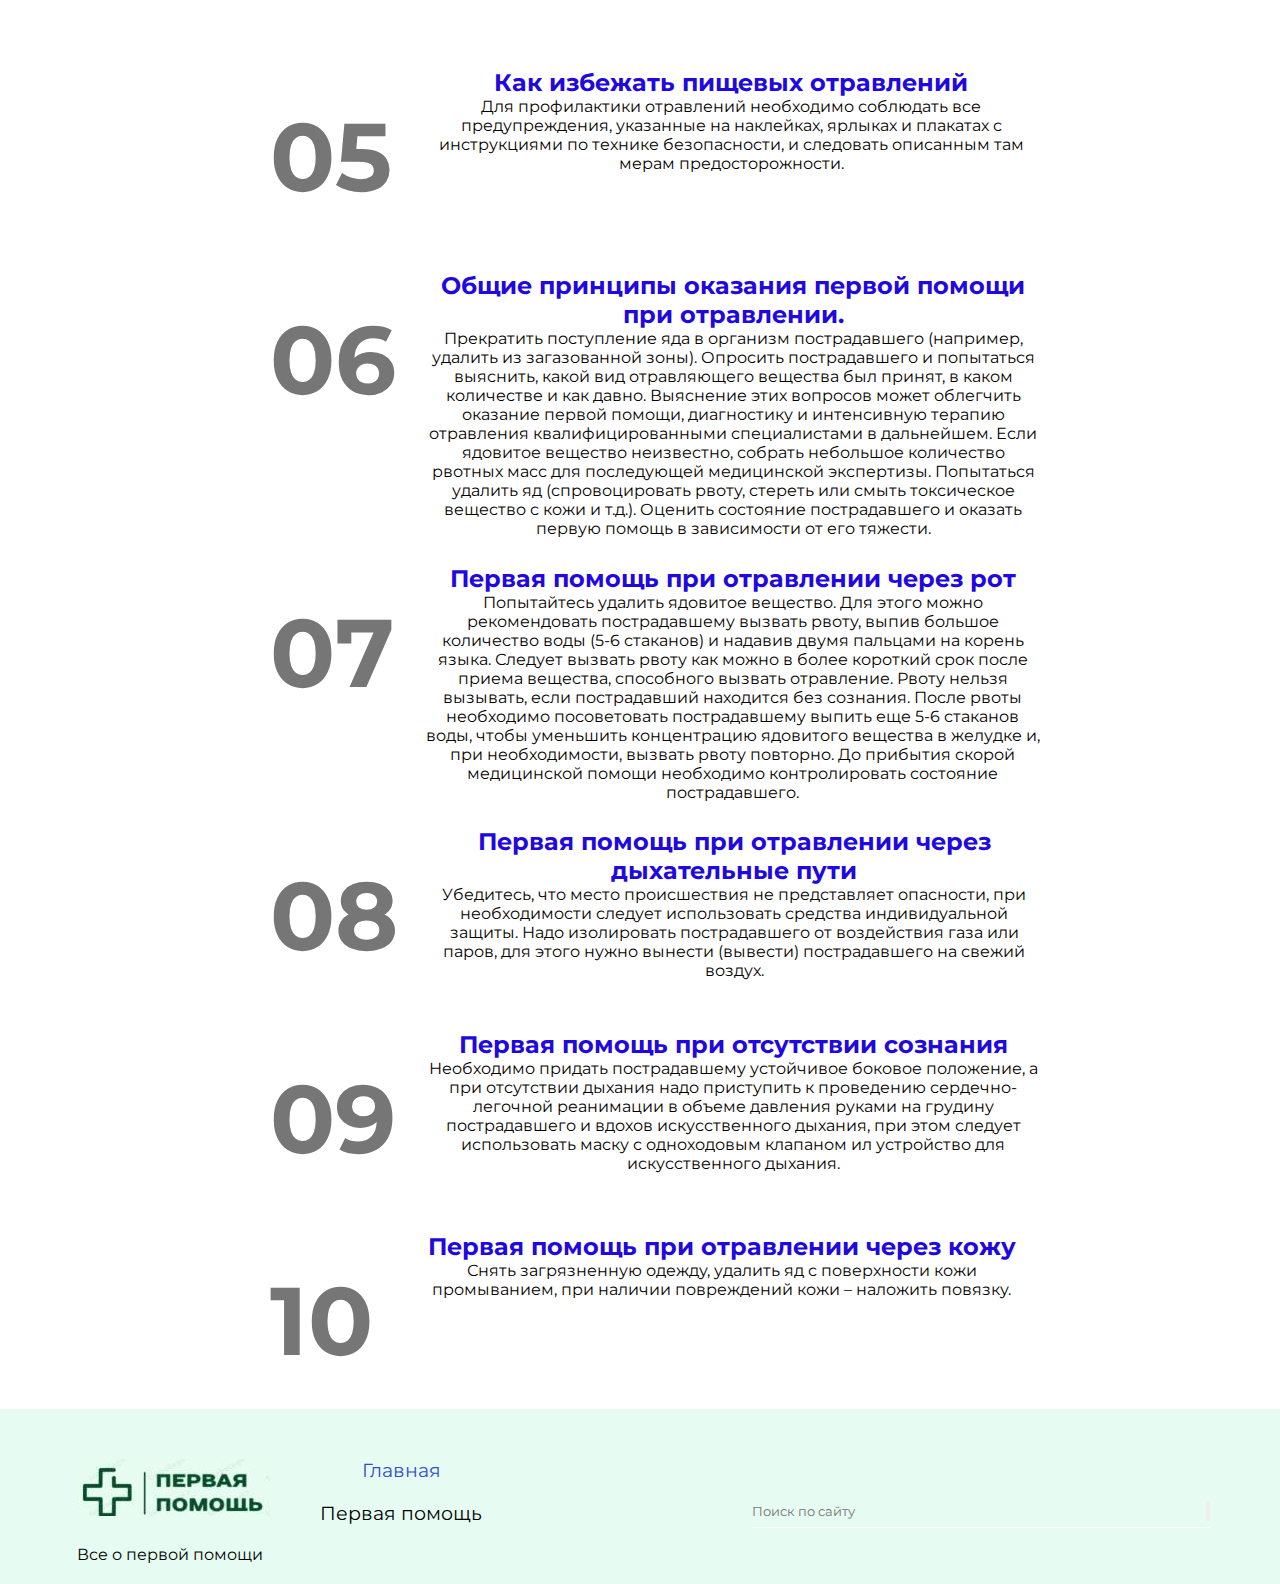
<file: otravlenie.html>
<!DOCTYPE html>
<html>
    <head>
        <title>Первая помощь</title>
        <link rel="stylesheet" href="./style1.css">
        <link rel="preconnect" href="https://fonts.googleapis.com">
        <link rel="preconnect" href="https://fonts.googleapis.com">
        <link rel="preconnect" href="https://fonts.gstatic.com" crossorigin>
        <link rel="stylesheet" href="./main.css">
        <link href="https://fonts.googleapis.com/css2?family=Montserrat:wght@200;300&display=swap" rel="stylesheet">
    </head>
    <body>
       <header class="container-fluid">
           <div class="container d-flex">
              <img src="./logo.jpeg" alt="logo">
              <nav class="menu"> 
                <a class="active" href="index.html" >Главная</a>
                <a href="index.html">Первая помощь</a>
                
              </nav>
              <form name="search" action="#" method="get">
                <div class="d-flex">
                    <input type="text" name="search" placeholder="Поиск по сайту">
                    <input type="submit" name="search" value="">
                </div>
              </form>
           </div>
       </header>
       <main>
        <div class="content">
          <div class="text20" >
        <h1>Отравление</h1></div>
          <div class="fon1">
            <h1 class="text1">Отравления, пути попадания ядов в организм</h2>
            <h2 class="text3">Токсическое вещество может попасть в организм человека четырьмя путями.

             <br> Признаки острого отравления. Основные проявления отравлений.</br>
              
              <br>•Особенности места происшествия – необычный запах, открытые или опрокинутые емкости с химическими веществами, открытая аптечка с рассыпанными таблетками, поврежденное растение, шприцы и т.д.</br>
              
             
                
  
              </h2>
          </div>
          <section class="section_theme_light">
            <div class="block1">
              <div class="number">
                <h1>01</h1>
              </div>
              <div class="descrip">
                <h2>Через пищеварительный тракт</h2>
                <p>Отравление через пищеварительный тракт чаще всего происходит при попадании токсических веществ в организм через рот. Это могут быть топливо, лекарственные препараты, моющие средства, пестициды, грибы, растения и т.д.</p>
              </div>
            </div>
            </section>
            <section class="section_theme_light1">
                <div class="block2">
                  <div class="number1">
                    <h1>02</h1>
                  </div>
                  <div class="descrip1">
                    <h2>Через дыхательные пути</h2>
                    <p>Газообразные токсические вещества попадают в организм при вдохе. К ним относятся газы и пары, например, угарный газ, хлор. Использование различных видов клея, красителей, растворителей, очистителей в определенных условиях также может приводить к отравлениям через дыхательные пути.</p>
                  
                    </div>
                </div>
                </section>
                <section class="section_theme_light2">
                  <div class="block3">
                    <div class="number2">
                      <h1>03</h1>
                    </div>
                    <div class="descrip2">
                      <h2>Определение площади ожога</h2>
                      <p>Токсические вещества, проникающие через кожный покров, могут содержаться в некоторых растениях, растворителях и средствах от насекомых.</p>
                    
                      </div>
                  </div>
                  </section>
                  <section class="section_theme_light3">
                    <div class="block4">
                      <div class="number3">
                        <h1>04</h1>
                      </div>
                      <div class="descrip3">
                        <h2>В результате инъекции</h2>
                        <p>Инъецируемые токсические вещества попадают в организм при укусе или ужаливании насекомыми, животными и змеями, а также при введении яда, лекарства или наркотиков шприцем.</p>
                      
                        </div>
                    </div>
                    </section>
                    <section class="section_theme_light4">
                      <div class="block5">
                        <div class="number4">
                          <h1>05</h1>
                        </div>
                        <div class="descrip4">
                          <h2>Как избежать пищевых отравлений</h2>
                          <p>Для профилактики отравлений необходимо соблюдать все предупреждения, указанные на наклейках, ярлыках и плакатах с инструкциями по технике безопасности, и следовать описанным там мерам предосторожности.</p>
                        
                          </div>
                      </div>
                      </section>
                      <section class="section_theme_light5">
                        <div class="block6">
                          <div class="number5">
                            <h1>06</h1>
                          </div>
                          <div class="descrip5">
                            <h2>Общие принципы оказания первой помощи при отравлении.</h2>
                            <p>Прекратить поступление яда в организм пострадавшего (например, удалить из загазованной зоны). Опросить пострадавшего и попытаться выяснить, какой вид отравляющего вещества был принят, в каком количестве и как давно. Выяснение этих вопросов может облегчить оказание первой помощи, диагностику и интенсивную терапию отравления квалифицированными специалистами в дальнейшем. Если ядовитое вещество неизвестно, собрать небольшое количество рвотных масс для последующей медицинской экспертизы. Попытаться удалить яд (спровоцировать рвоту, стереть или смыть токсическое вещество с кожи и т.д.). Оценить состояние пострадавшего и оказать первую помощь в зависимости от его тяжести.</p>
                          
                            </div>
                        </div>
                        </section>
                      <section class="section_theme_light6">
                        <div class="block7">
                          <div class="number6">
                            <h1>07</h1>
                          </div>
                          <div class="descrip6">
                            <h2>Первая помощь при отравлении через рот</h2>
                            <p>Попытайтесь удалить ядовитое вещество. Для этого можно рекомендовать пострадавшему вызвать рвоту, выпив большое количество воды (5-6 стаканов) и надавив двумя пальцами на корень языка. Следует вызвать рвоту как можно в более короткий срок после приема вещества, способного вызвать отравление. Рвоту нельзя вызывать, если пострадавший находится без сознания. После рвоты необходимо посоветовать пострадавшему выпить еще 5-6 стаканов воды, чтобы уменьшить концентрацию ядовитого вещества в желудке и, при необходимости, вызвать рвоту повторно. До прибытия скорой медицинской помощи необходимо контролировать состояние пострадавшего.</p>
                          
                            </div>
                        </div>
                        </section>
                      <section class="section_theme_light7">
                        <div class="block8">
                          <div class="number7">
                            <h1>08</h1>
                          </div>
                          <div class="descrip7">
                            <h2>Первая помощь при отравлении через дыхательные пути</h2>
                            <p>Убедитесь, что место происшествия не представляет опасности, при необходимости следует использовать средства индивидуальной защиты. Надо изолировать пострадавшего от воздействия газа или паров, для этого нужно вынести (вывести) пострадавшего на свежий воздух.</p>
                          
                            </div>
                        </div>
                        </section>
                        <section class="section_theme_light8">
                          <div class="block9">
                            <div class="number8">
                              <h1>09</h1>
                            </div>
                            <div class="descrip8">
                              <h2>Первая помощь при отсутствии сознания</h2>
                              <p>Необходимо придать пострадавшему устойчивое боковое положение, а при отсутствии дыхания надо приступить к проведению сердечно-легочной реанимации в объеме давления руками на грудину пострадавшего и вдохов искусственного дыхания, при этом следует использовать маску с одноходовым клапаном ил устройство для искусственного дыхания.</p>
                            
                              </div>
                          </div>
                          </section>
                          <section class="section_theme_light9">
                            <div class="block10">
                              <div class="number9">
                                <h1>10</h1>
                              </div>
                              <div class="descrip9">
                                <h2>Первая помощь при отравлении через кожу</h2>
                                <p>Снять загрязненную одежду, удалить яд с поверхности кожи промыванием, при наличии повреждений кожи – наложить повязку. </p>
                              
                                </div>
                            </div>
                            </section>
                      <footer class="container-fluid">
                        <div class="container d-flex">
                          <div class="left d-flex">
                            <figure>
                              <img src="./logo.jpeg" alt="logo"/>
                              <figcaption>Все о первой помощи</figcaption>
                            </figure>
                            
                              <nav class="niz">
                                <a class="active" href="./index.html" >Главная</a>
                                <a href="#">Первая помощь</a>
                                
                              </nav>
                          </div>
                          
                          <div class="right">
                            <form name="search" action="#" method="get">
                              <div class="d-flex">
                                <input type="text" name="search" placeholder="Поиск по сайту"/>
                                <input type="submit" name="search" value=""/>
                          </div>
                          </form>
                       </footer>
</file>
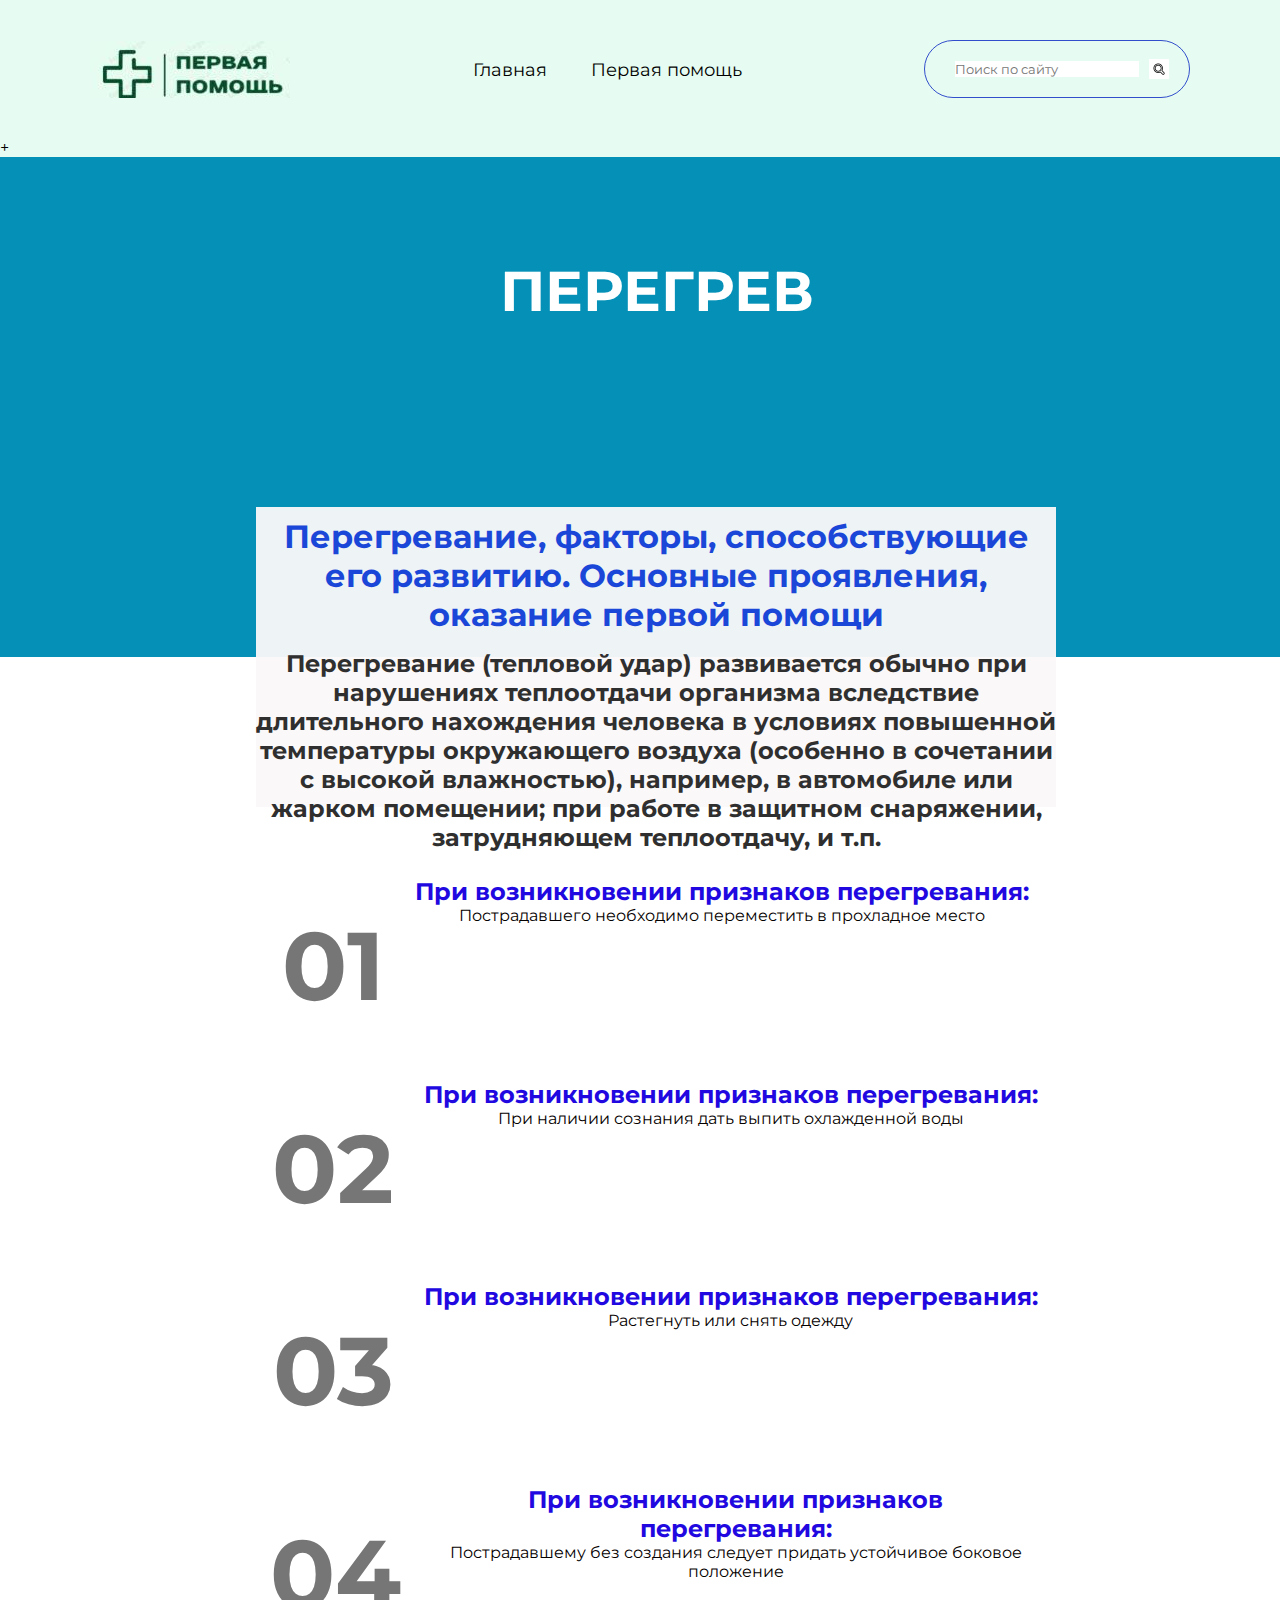
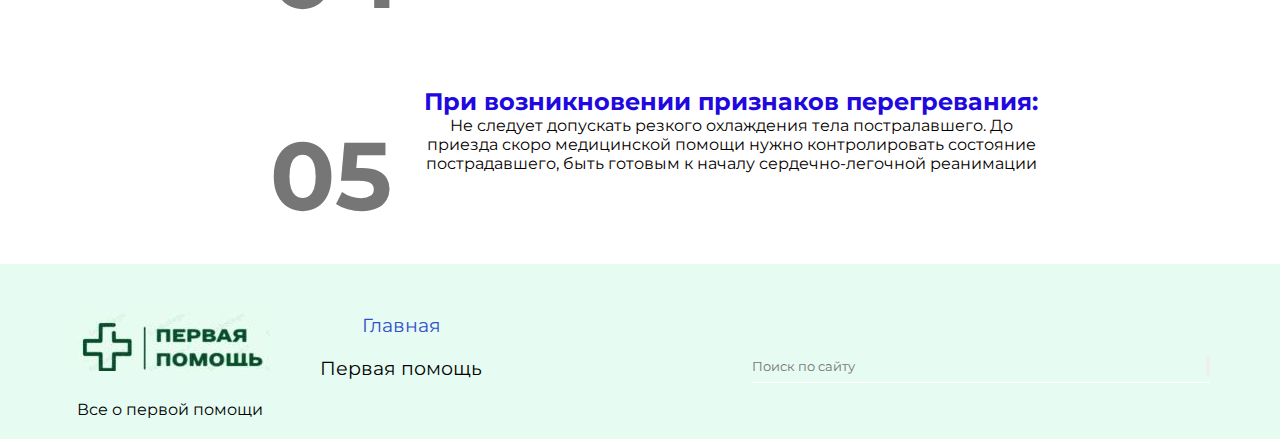
<file: peregrev.html>
<!DOCTYPE html>
<html>
    <head>
        <title>Первая помощь</title>
        <link rel="stylesheet" href="./style1.css">
        <link rel="preconnect" href="https://fonts.googleapis.com">
        <link rel="preconnect" href="https://fonts.googleapis.com">
        <link rel="preconnect" href="https://fonts.gstatic.com" crossorigin>
        <link rel="stylesheet" href="./main.css">
        <link href="https://fonts.googleapis.com/css2?family=Montserrat:wght@200;300&display=swap" rel="stylesheet">
    </head>
    <body>
       <header class="container-fluid">
           <div class="container d-flex">
              <img src="./logo.jpeg" alt="logo">
              <nav class="menu"> 
                <a class="active" href="index.html" >Главная</a>
                <a href="index.html">Первая помощь</a>
                
              </nav>
              <form name="search" action="#" method="get">
                <div class="d-flex">
                    <input type="text" name="search" placeholder="Поиск по сайту">
                    <input type="submit" name="search" value="">
                </div>
              </form>
           </div>+
       </header>
       <main>
        <div class="content">
          <div class="text20" >
        <h1> ПЕРЕГРЕВ</h1></div>
          <div class="fon1">
            <h1 class="text1">Перегревание, факторы, способствующие его развитию. Основные проявления, оказание первой помощи</h2>
            <h2 class="text3">Перегревание (тепловой удар) развивается обычно при нарушениях теплоотдачи организма вследствие длительного нахождения человека в условиях повышенной температуры окружающего воздуха (особенно в сочетании с высокой влажностью), например, в автомобиле или жарком помещении; при работе в защитном снаряжении, затрудняющем теплоотдачу, и т.п.
  
              </h2>
          </div>
          <section class="section_theme_light">
            <div class="block1">
              <div class="number">
                <h1>01</h1>
              </div>
              <div class="descrip">
                <h2>При возникновении признаков перегревания:</h2>
                <p>Пострадавшего необходимо переместить в прохладное место</p>
              </div>
            </div>
            </section>
            <section class="section_theme_light1">
                <div class="block2">
                  <div class="number1">
                    <h1>02</h1>
                  </div>
                  <div class="descrip1">
                    <h2>При возникновении признаков перегревания:</h2>
                    <p>При наличии сознания дать выпить охлажденной воды</p>
                  
                    </div>
                </div>
                </section>
                <section class="section_theme_light2">
                  <div class="block3">
                    <div class="number2">
                      <h1>03</h1>
                    </div>
                    <div class="descrip2">
                      <h2>При возникновении признаков перегревания:</h2>
                      <p>Растегнуть или снять одежду</p>
                    
                      </div>
                  </div>
                  </section>
                  <section class="section_theme_light3">
                    <div class="block4">
                      <div class="number3">
                        <h1>04</h1>
                      </div>
                      <div class="descrip3">
                        <h2>При возникновении признаков перегревания:</h2>
                        <p>Пострадавшему без создания следует придать устойчивое боковое положение </p>
                      
                        </div>
                    </div>
                    </section>
                    <section class="section_theme_light4">
                      <div class="block5">
                        <div class="number4">
                          <h1>05</h1>
                        </div>
                        <div class="descrip4">
                          <h2>При возникновении признаков перегревания:</h2>
                          <p>Не следует допускать резкого охлаждения тела постралавшего. До приезда скоро медицинской помощи нужно контролировать состояние пострадавшего, быть готовым к началу сердечно-легочной реанимации</p>
                        
                          </div>
                      </div>
                      </section>
                      <footer class="container-fluid">
                        <div class="container d-flex">
                          <div class="left d-flex">
                            <figure>
                              <img src="./logo.jpeg" alt="logo"/>
                              <figcaption>Все о первой помощи</figcaption>
                            </figure>
                            
                              <nav class="niz">
                                <a class="active" href="./index.html" >Главная</a>
                                <a href="#">Первая помощь</a>
                                
                              </nav>
                          </div>
                          
                          <div class="right">
                            <form name="search" action="#" method="get">
                              <div class="d-flex">
                                <input type="text" name="search" placeholder="Поиск по сайту"/>
                                <input type="submit" name="search" value=""/>
                          </div>
                          </form>
                       </footer>
</file>
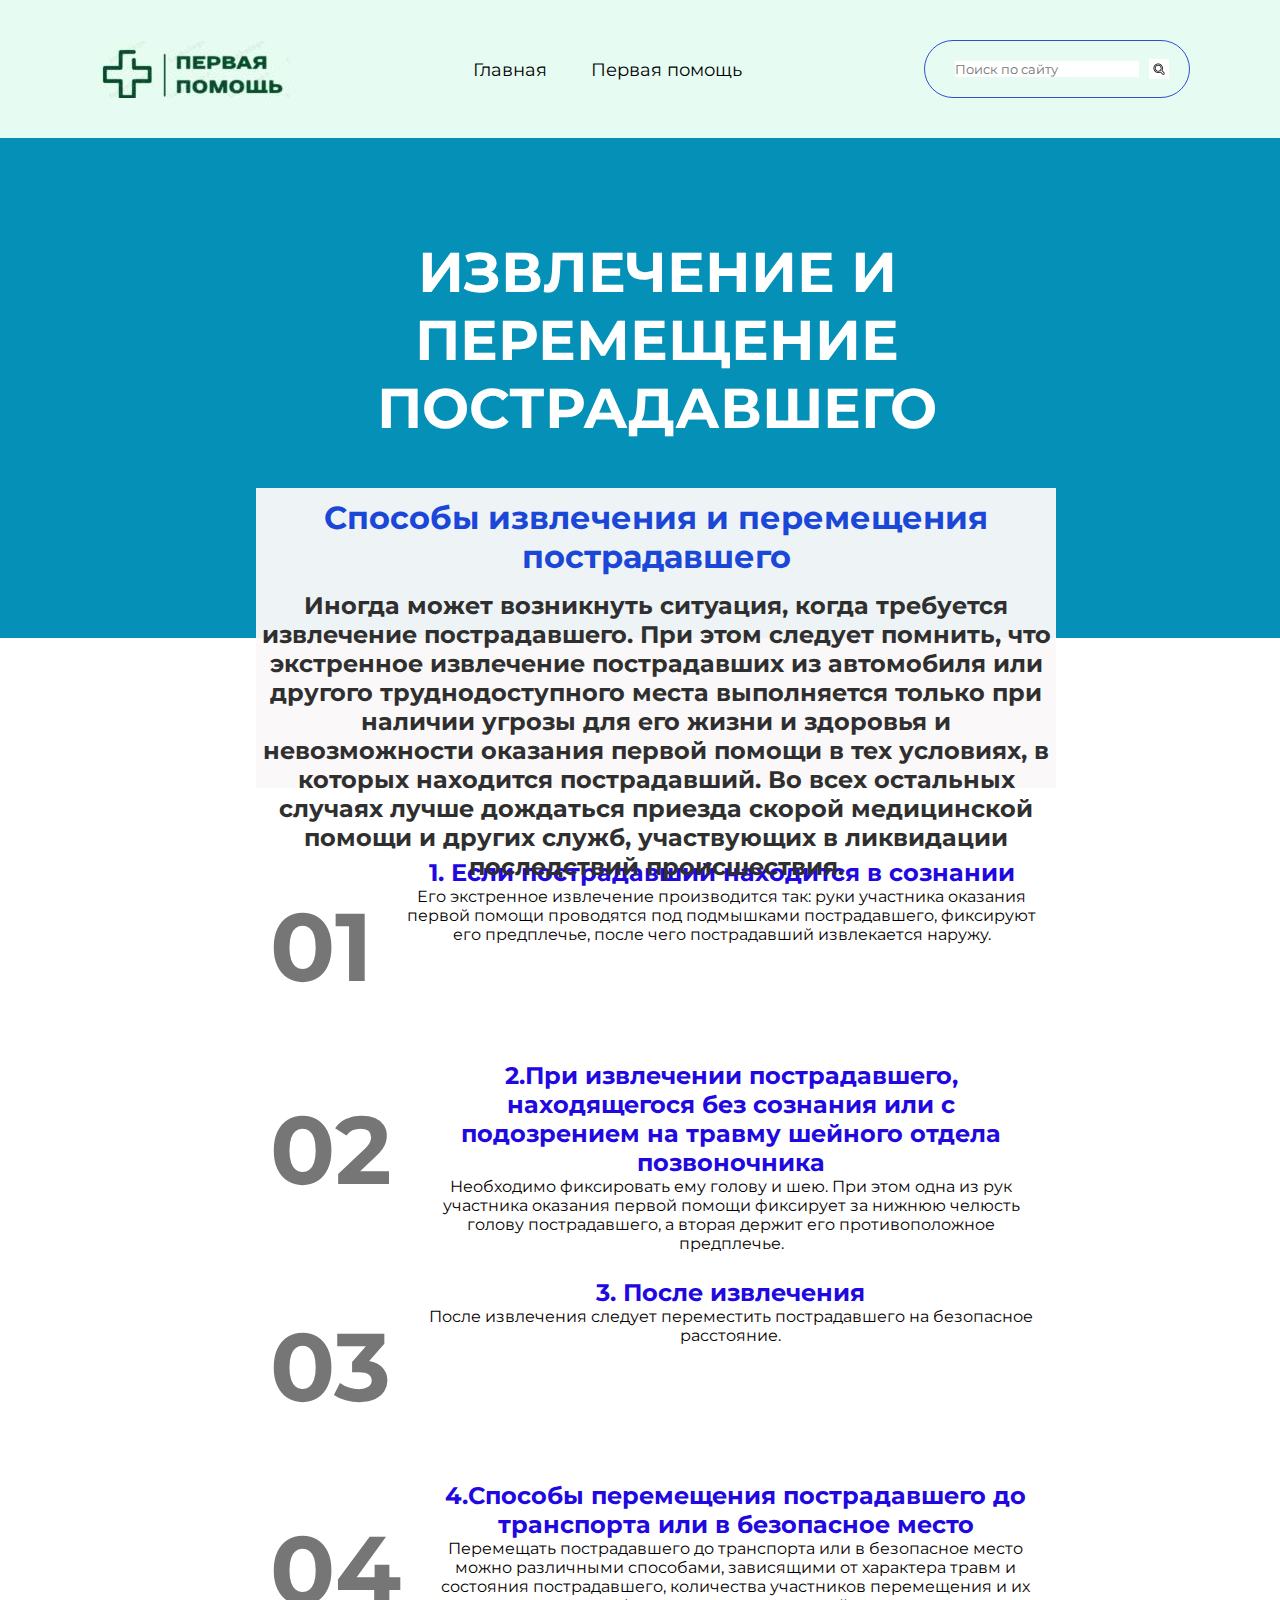
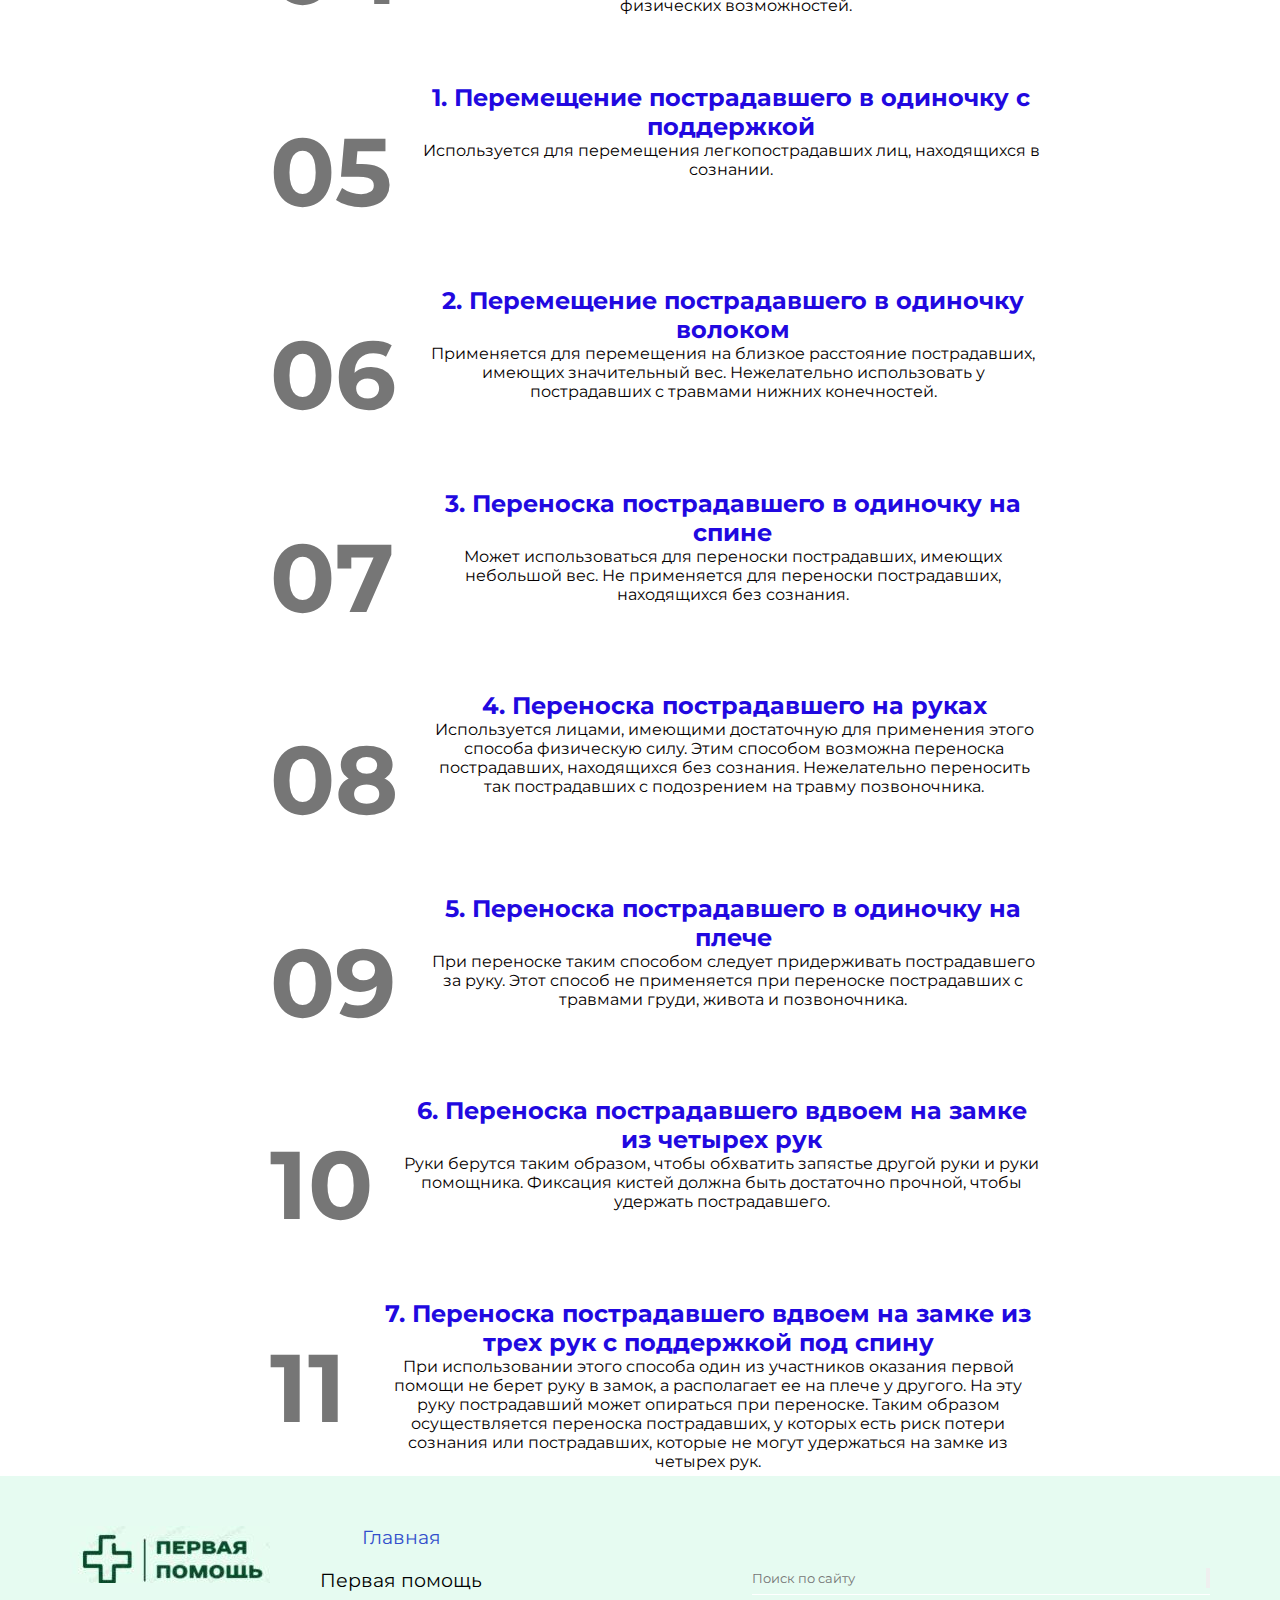
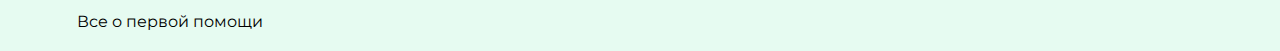
<file: peremefe.html>
<!DOCTYPE html>
<html>
    <head>
        <title>Первая помощь</title>
        <link rel="stylesheet" href="./style1.css">
        <link rel="preconnect" href="https://fonts.gstatic.com" crossorigin>
        <link rel="stylesheet" href="./main.css">
        <link href="https://fonts.googleapis.com/css2?family=Montserrat:wght@200;300&display=swap" rel="stylesheet">
    </head>
    <body>
       <header class="container-fluid">
           <div class="container d-flex">
              <img src="./logo.jpeg" alt="logo">
              <nav class="menu"> 
                <a class="active" href="index.html" >Главная</a>
                <a href="index.html">Первая помощь</a>
                
              </nav>
              <form name="search" action="#" method="get">
                <div class="d-flex">
                    <input type="text" name="search" placeholder="Поиск по сайту">
                    <input type="submit" name="search" value="">
                </div>
              </form>
           </div>
       </header>
       <main>
        <div class="content">
          <div class="text20" >
        <h1> ИЗВЛЕЧЕНИЕ И ПЕРЕМЕЩЕНИЕ ПОСТРАДАВШЕГО</h1></div>
          <div class="fon1">
            <h1 class="text1">Способы извлечения и перемещения пострадавшего</h2>
            <h2 class="text3">Иногда может возникнуть ситуация, когда требуется извлечение пострадавшего. При этом следует помнить, что экстренное извлечение пострадавших из автомобиля или другого труднодоступного места выполняется только при наличии угрозы для его жизни и здоровья и невозможности оказания первой помощи в тех условиях, в которых находится пострадавший. Во всех остальных случаях лучше дождаться приезда скорой медицинской помощи и других служб, участвующих в ликвидации последствий происшествия.</h2>
          </div>
          <section class="section_theme_light">
            <div class="block1">
              <div class="number">
                <h1>01</h1>
              </div>
              <div class="descrip">
                <h2>1. Если пострадавший находится в сознании</h2>
                <p>Его экстренное извлечение производится так: руки участника оказания первой помощи проводятся под подмышками пострадавшего, фиксируют его предплечье, после чего пострадавший извлекается наружу.</p>
              </div>
            </div>
            </section>
            <section class="section_theme_light1">
              <div class="block2">
                <div class="number1">
                  <h1>02</h1>
                </div>
                <div class="descrip1">
                  <h2>2.При извлечении пострадавшего, находящегося без сознания или с подозрением на травму шейного отдела позвоночника</h2>
                  <p>Необходимо фиксировать ему голову и шею. При этом одна из рук участника оказания первой помощи фиксирует за нижнюю челюсть голову пострадавшего, а вторая держит его противоположное предплечье.</p>
                
                  </div>
              </div>
              </section>
              <section class="section_theme_light2">
                <div class="block3">
                  <div class="number2">
                    <h1>03</h1>
                  </div>
                  <div class="descrip2">
                    <h2>3. После извлечения</h2>
                    <p>После извлечения следует переместить пострадавшего на безопасное расстояние.</p>
                  
                    </div>
                </div>
                </section>
                <section class="section_theme_light3">
                  <div class="block4">
                    <div class="number3">
                      <h1>04</h1>
                    </div>
                    <div class="descrip3">
                      <h2>4.Способы перемещения пострадавшего до транспорта или в безопасное место</h2>
                      <p>Перемещать пострадавшего до транспорта или в безопасное место можно различными способами, зависящими от характера травм и состояния пострадавшего, количества участников перемещения и их физических возможностей.</p>
                    
                      </div>
                  </div>
                  </section>
                  <section class="section_theme_light4">
                    <div class="block5">
                      <div class="number4">
                        <h1>05</h1>
                      </div>
                      <div class="descrip4">
                        <h2>1. Перемещение пострадавшего в одиночку с поддержкой</h2>
                        <p>Используется для перемещения легкопострадавших лиц, находящихся в сознании.</p>
                      
                        </div>
                    </div>
                    </section>
                    <section class="section_theme_light5">
                      <div class="block6">
                        <div class="number5">
                          <h1>06</h1>
                        </div>
                        <div class="descrip5">
                          <h2>2. Перемещение пострадавшего в одиночку волоком</h2>
                          <p>Применяется для перемещения на близкое расстояние пострадавших, имеющих значительный вес. Нежелательно использовать у пострадавших с травмами нижних конечностей.</p>
                        
                          </div>
                      </div>
                      </section>
                    </section>
                    <section class="section_theme_light6">
                      <div class="block7">
                        <div class="number6">
                          <h1>07</h1>
                        </div>
                        <div class="descrip6">
                          <h2>3. Переноска пострадавшего в одиночку на спине</h2>
                          <p>Может использоваться для переноски пострадавших, имеющих небольшой вес. Не применяется для переноски пострадавших, находящихся без сознания.</p>
                        
                          </div>
                      </div>
                      </section>
                      <section class="section_theme_light7">
                        <div class="block8">
                          <div class="number7">
                            <h1>08</h1>
                          </div>
                          <div class="descrip7">
                            <h2>4. Переноска пострадавшего на руках</h2>
                            <p>Используется лицами, имеющими достаточную для применения этого способа физическую силу. Этим способом возможна переноска пострадавших, находящихся без сознания. Нежелательно переносить так пострадавших с подозрением на травму позвоночника.</p>
                          
                            </div>
                        </div>
                        </section>
                        <section class="section_theme_light8">
                          <div class="block9">
                            <div class="number8">
                              <h1>09</h1>
                            </div>
                            <div class="descrip8">
                              <h2>5. Переноска пострадавшего в одиночку на плече</h2>
                              <p>При переноске таким способом следует придерживать пострадавшего за руку. Этот способ не применяется при переноске пострадавших с травмами груди, живота и позвоночника.</p>
                            
                              </div>
                          </div>
                          </section>
                          <section class="section_theme_light9">
                            <div class="block10">
                              <div class="number9">
                                <h1>10</h1>
                              </div>
                              <div class="descrip9">
                                <h2>6. Переноска пострадавшего вдвоем на замке из четырех рук</h2>
                                <p>Руки берутся таким образом, чтобы обхватить запястье другой руки и руки помощника. Фиксация кистей должна быть достаточно прочной, чтобы удержать пострадавшего.</p>
                              
                                </div>
                            </div>
                            </section>
                            <section class="section_theme_light10">
                              <div class="block11">
                                <div class="number10">
                                  <h1>11</h1>
                                </div>
                                <div class="descrip10">
                                  <h2>7. Переноска пострадавшего вдвоем на замке из трех рук с поддержкой под спину</h2>
                                  <p>При использовании этого способа один из участников оказания первой помощи не берет руку в замок, а располагает ее на плече у другого. На эту руку пострадавший может опираться при переноске. Таким образом осуществляется переноска пострадавших, у которых есть риск потери сознания или пострадавших, которые не могут удержаться на замке из четырех рук.</p>
                                
                                  </div>
                              </div>
                              </section>

          <footer class="container-fluid">
            <div class="container d-flex">
              <div class="left d-flex">
                <figure>
                  <img src="./logo.jpeg" alt="logo"/>
                  <figcaption>Все о первой помощи</figcaption>
                </figure>
                
                  <nav class="niz">
                    <a class="active" href="./index.html" >Главная</a>
                    <a href="#">Первая помощь</a>
                    
                  </nav>
              </div>
              
              <div class="right">
                <form name="search" action="#" method="get">
                  <div class="d-flex">
                    <input type="text" name="search" placeholder="Поиск по сайту"/>
                    <input type="submit" name="search" value=""/>
              </div>
              </form>
           </footer>
</file>
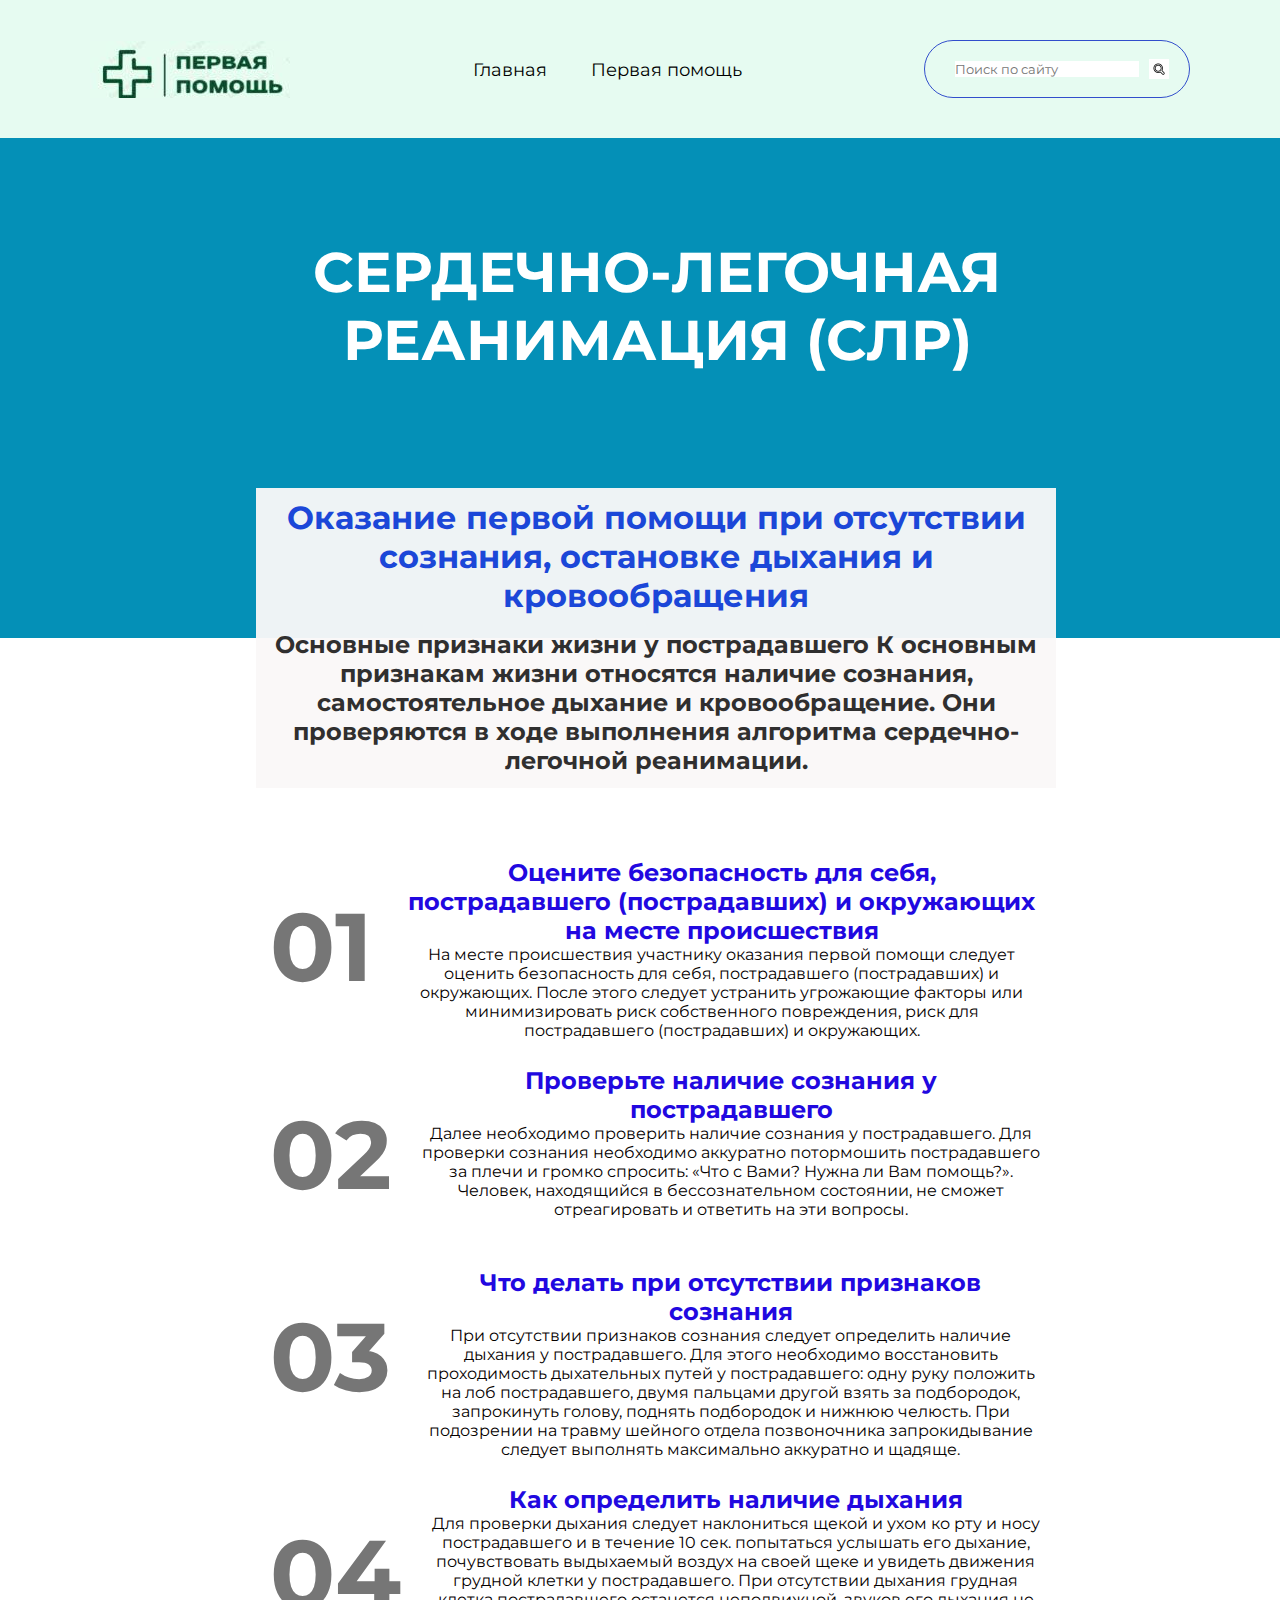
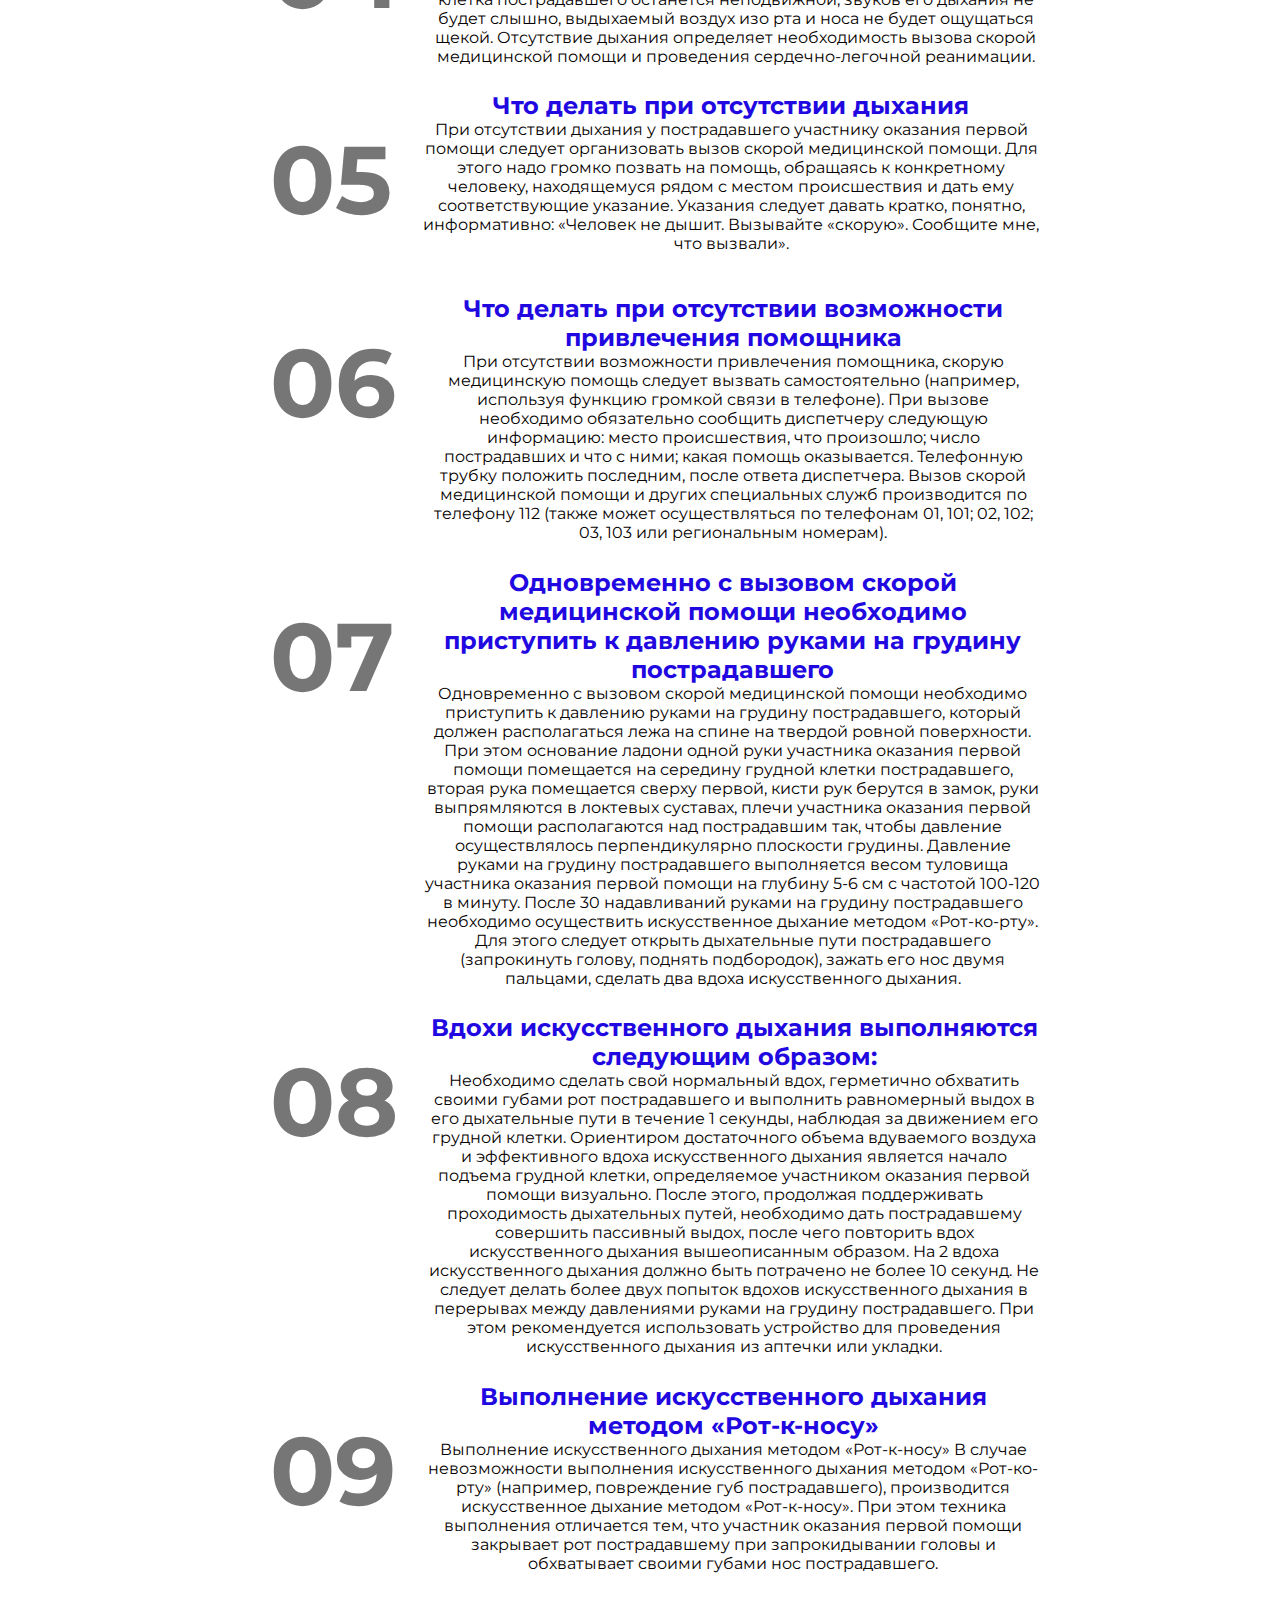
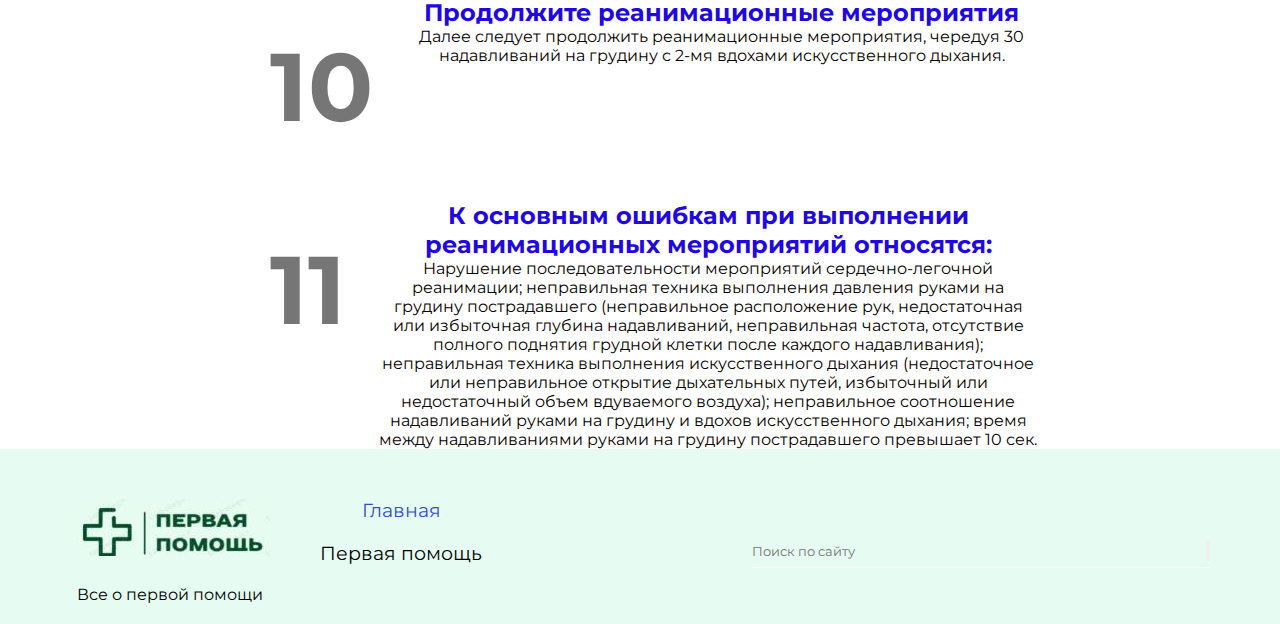
<file: slr.html>
<!DOCTYPE html>
<html>
    <head>
        <title>Первая помощь</title>
        <link rel="stylesheet" href="./style1.css">
        <link rel="preconnect" href="https://fonts.googleapis.com">
        <link rel="preconnect" href="https://fonts.googleapis.com">
        <link rel="preconnect" href="https://fonts.gstatic.com" crossorigin>
        <link rel="stylesheet" href="./main.css">
        <link href="https://fonts.googleapis.com/css2?family=Montserrat:wght@200;300&display=swap" rel="stylesheet">
    </head>
    <body>
       <header class="container-fluid">
           <div class="container d-flex">
              <img src="./logo.jpeg" alt="logo">
              <nav class="menu"> 
                <a class="active" href="index.html" >Главная</a>
                <a href="index.html">Первая помощь</a>
                
              </nav>
              <form name="search" action="#" method="get">
                <div class="d-flex">
                    <input type="text" name="search" placeholder="Поиск по сайту">
                    <input type="submit" name="search" value="">
                </div>
              </form>
           </div>
       </header>
       <main>
        <div class="content">
          <div class="text20" >
        <h1> СЕРДЕЧНО-ЛЕГОЧНАЯ РЕАНИМАЦИЯ (СЛР)</h1></div>
          <div class="fon1">
            <h1 class="text1">Оказание первой помощи при отсутствии сознания, остановке дыхания и кровообращения</h2>
            <h2 class="text3">Основные признаки жизни у пострадавшего

                К основным признакам жизни относятся наличие сознания, самостоятельное дыхание и кровообращение. Они проверяются в ходе выполнения алгоритма сердечно-легочной реанимации.
                
  
              </h2>
          </div>
          <section class="section_theme_light">
            <div class="block1">
              <div class="number">
                <h1>01</h1>
              </div>
              <div class="descrip">
                <h2>Оцените безопасность для себя, пострадавшего (пострадавших) и окружающих на месте происшествия</h2>
                <p>На месте происшествия участнику оказания первой помощи следует оценить безопасность для себя, пострадавшего (пострадавших) и окружающих. После этого следует устранить угрожающие факторы или минимизировать риск собственного повреждения, риск для пострадавшего (пострадавших) и окружающих.</p>
              </div>
            </div>
            </section>
            <section class="section_theme_light1">
                <div class="block2">
                  <div class="number1">
                    <h1>02</h1>
                  </div>
                  <div class="descrip1">
                    <h2>Проверьте наличие сознания у пострадавшего</h2>
                    <p>Далее необходимо проверить наличие сознания у пострадавшего. Для проверки сознания необходимо аккуратно потормошить пострадавшего за плечи и громко спросить: «Что с Вами? Нужна ли Вам помощь?». Человек, находящийся в бессознательном состоянии, не сможет отреагировать и ответить на эти вопросы.</p>
                  
                    </div>
                </div>
                </section>
                <section class="section_theme_light2">
                  <div class="block3">
                    <div class="number2">
                      <h1>03</h1>
                    </div>
                    <div class="descrip2">
                      <h2>Что делать при отсутствии признаков сознания</h2>
                      <p>При отсутствии признаков сознания следует определить наличие дыхания у пострадавшего. Для этого необходимо восстановить проходимость дыхательных путей у пострадавшего: одну руку положить на лоб пострадавшего, двумя пальцами другой взять за подбородок, запрокинуть голову, поднять подбородок и нижнюю челюсть. При подозрении на травму шейного отдела позвоночника запрокидывание следует выполнять максимально аккуратно и щадяще.</p>
                    
                      </div>
                  </div>
                  </section>
                  <section class="section_theme_light3">
                    <div class="block4">
                      <div class="number3">
                        <h1>04</h1>
                      </div>
                      <div class="descrip3">
                        <h2>Как определить наличие дыхания</h2>
                        <p>Для проверки дыхания следует наклониться щекой и ухом ко рту и носу пострадавшего и в течение 10 сек. попытаться услышать его дыхание, почувствовать выдыхаемый воздух на своей щеке и увидеть движения грудной клетки у пострадавшего. При отсутствии дыхания грудная клетка пострадавшего останется неподвижной, звуков его дыхания не будет слышно, выдыхаемый воздух изо рта и носа не будет ощущаться щекой. Отсутствие дыхания определяет необходимость вызова скорой медицинской помощи и проведения сердечно-легочной реанимации.</p>
                      
                        </div>
                    </div>
                    </section>
                    <section class="section_theme_light4">
                      <div class="block5">
                        <div class="number4">
                          <h1>05</h1>
                        </div>
                        <div class="descrip4">
                          <h2>Что делать при отсутствии дыхания</h2>
                          <p>При отсутствии дыхания у пострадавшего участнику оказания первой помощи следует организовать вызов скорой медицинской помощи. Для этого надо громко позвать на помощь, обращаясь к конкретному человеку, находящемуся рядом с местом происшествия и дать ему соответствующие указание. Указания следует давать кратко, понятно, информативно: «Человек не дышит. Вызывайте «скорую». Сообщите мне, что вызвали».</p>
                        
                          </div>
                      </div>
                      </section>
                      <section class="section_theme_light5">
                        <div class="block6">
                          <div class="number5">
                            <h1>06</h1>
                          </div>
                          <div class="descrip5">
                            <h2>Что делать при отсутствии возможности привлечения помощника</h2>
                            <p>При отсутствии возможности привлечения помощника, скорую медицинскую помощь следует вызвать самостоятельно (например, используя функцию громкой связи в телефоне). При вызове необходимо обязательно сообщить диспетчеру следующую информацию: место происшествия, что произошло; число пострадавших и что с ними; какая помощь оказывается. Телефонную трубку положить последним, после ответа диспетчера. Вызов скорой медицинской помощи и других специальных служб производится по телефону 112 (также может осуществляться по телефонам 01, 101; 02, 102; 03, 103 или региональным номерам).</p>
                          
                            </div>
                        </div>
                        </section>
                      </section>
                      <section class="section_theme_light6">
                        <div class="block7">
                          <div class="number6">
                            <h1>07</h1>
                          </div>
                          <div class="descrip6">
                            <h2>Одновременно с вызовом скорой медицинской помощи необходимо приступить к давлению руками на грудину пострадавшего</h2>
                            <p>Одновременно с вызовом скорой медицинской помощи необходимо приступить к давлению руками на грудину пострадавшего, который должен располагаться лежа на спине на твердой ровной поверхности. При этом основание ладони одной руки участника оказания первой помощи помещается на середину грудной клетки пострадавшего, вторая рука помещается сверху первой, кисти рук берутся в замок, руки выпрямляются в локтевых суставах, плечи участника оказания первой помощи располагаются над пострадавшим так, чтобы давление осуществлялось перпендикулярно плоскости грудины. Давление руками на грудину пострадавшего выполняется весом туловища участника оказания первой помощи на глубину 5-6 см с частотой 100-120 в минуту. После 30 надавливаний руками на грудину пострадавшего необходимо осуществить искусственное дыхание методом «Рот-ко-рту». Для этого следует открыть дыхательные пути пострадавшего (запрокинуть голову, поднять подбородок), зажать его нос двумя пальцами, сделать два вдоха искусственного дыхания.</p>
                          
                            </div>
                        </div>
                        </section>
                        <section class="section_theme_light7">
                          <div class="block8">
                            <div class="number7">
                              <h1>08</h1>
                            </div>
                            <div class="descrip7">
                              <h2>Вдохи искусственного дыхания выполняются следующим образом:</h2>
                              <p>Необходимо сделать свой нормальный вдох, герметично обхватить своими губами рот пострадавшего и выполнить равномерный выдох в его дыхательные пути в течение 1 секунды, наблюдая за движением его грудной клетки. Ориентиром достаточного объема вдуваемого воздуха и эффективного вдоха искусственного дыхания является начало подъема грудной клетки, определяемое участником оказания первой помощи визуально. После этого, продолжая поддерживать проходимость дыхательных путей, необходимо дать пострадавшему совершить пассивный выдох, после чего повторить вдох искусственного дыхания вышеописанным образом. На 2 вдоха искусственного дыхания должно быть потрачено не более 10 секунд. Не следует делать более двух попыток вдохов искусственного дыхания в перерывах между давлениями руками на грудину пострадавшего. При этом рекомендуется использовать устройство для проведения искусственного дыхания из аптечки или укладки.</p>
                            
                              </div>
                          </div>
                          </section>
                          <section class="section_theme_light8">
                            <div class="block9">
                              <div class="number8">
                                <h1>09</h1>
                              </div>
                              <div class="descrip8">
                                <h2>Выполнение искусственного дыхания методом «Рот-к-носу»</h2>
                                <p>Выполнение искусственного дыхания методом «Рот-к-носу»
                                    В случае невозможности выполнения искусственного дыхания методом «Рот-ко-рту» (например, повреждение губ пострадавшего), производится искусственное дыхание методом «Рот-к-носу». При этом техника выполнения отличается тем, что участник оказания первой помощи закрывает рот пострадавшему при запрокидывании головы и обхватывает своими губами нос пострадавшего.</p>
                              
                                </div>
                            </div>
                            </section>
                            <section class="section_theme_light9">
                              <div class="block10">
                                <div class="number9">
                                  <h1>10</h1>
                                </div>
                                <div class="descrip9">
                                  <h2>Продолжите реанимационные мероприятия</h2>
                                  <p>Далее следует продолжить реанимационные мероприятия, чередуя 30 надавливаний на грудину с 2-мя вдохами искусственного дыхания.</p>
                                
                                  </div>
                              </div>
                              </section>
                              <section class="section_theme_light10">
                                <div class="block11">
                                  <div class="number10">
                                    <h1>11</h1>
                                  </div>
                                  <div class="descrip10">
                                    <h2>К основным ошибкам при выполнении реанимационных мероприятий относятся:</h2>
                                    <p>Нарушение последовательности мероприятий сердечно-легочной реанимации; неправильная техника выполнения давления руками на грудину пострадавшего (неправильное расположение рук, недостаточная или избыточная глубина надавливаний, неправильная частота, отсутствие полного поднятия грудной клетки после каждого надавливания); неправильная техника выполнения искусственного дыхания (недостаточное или неправильное открытие дыхательных путей, избыточный или недостаточный объем вдуваемого воздуха); неправильное соотношение надавливаний руками на грудину и вдохов искусственного дыхания; время между надавливаниями руками на грудину пострадавшего превышает 10 сек.</p>
                                  
                                    </div>
                                </div>
                                </section>
  
          <footer class="container-fluid">
            <div class="container d-flex">
              <div class="left d-flex">
                <figure>
                  <img src="./logo.jpeg" alt="logo"/>
                  <figcaption>Все о первой помощи</figcaption>
                </figure>
                
                  <nav class="niz">
                    <a class="active" href="./index.html" >Главная</a>
                    <a href="#">Первая помощь</a>
                    
                  </nav>
              </div>
              
              <div class="right">
                <form name="search" action="#" method="get">
                  <div class="d-flex">
                    <input type="text" name="search" placeholder="Поиск по сайту"/>
                    <input type="submit" name="search" value=""/>
              </div>
              </form>
           </footer>
</file>
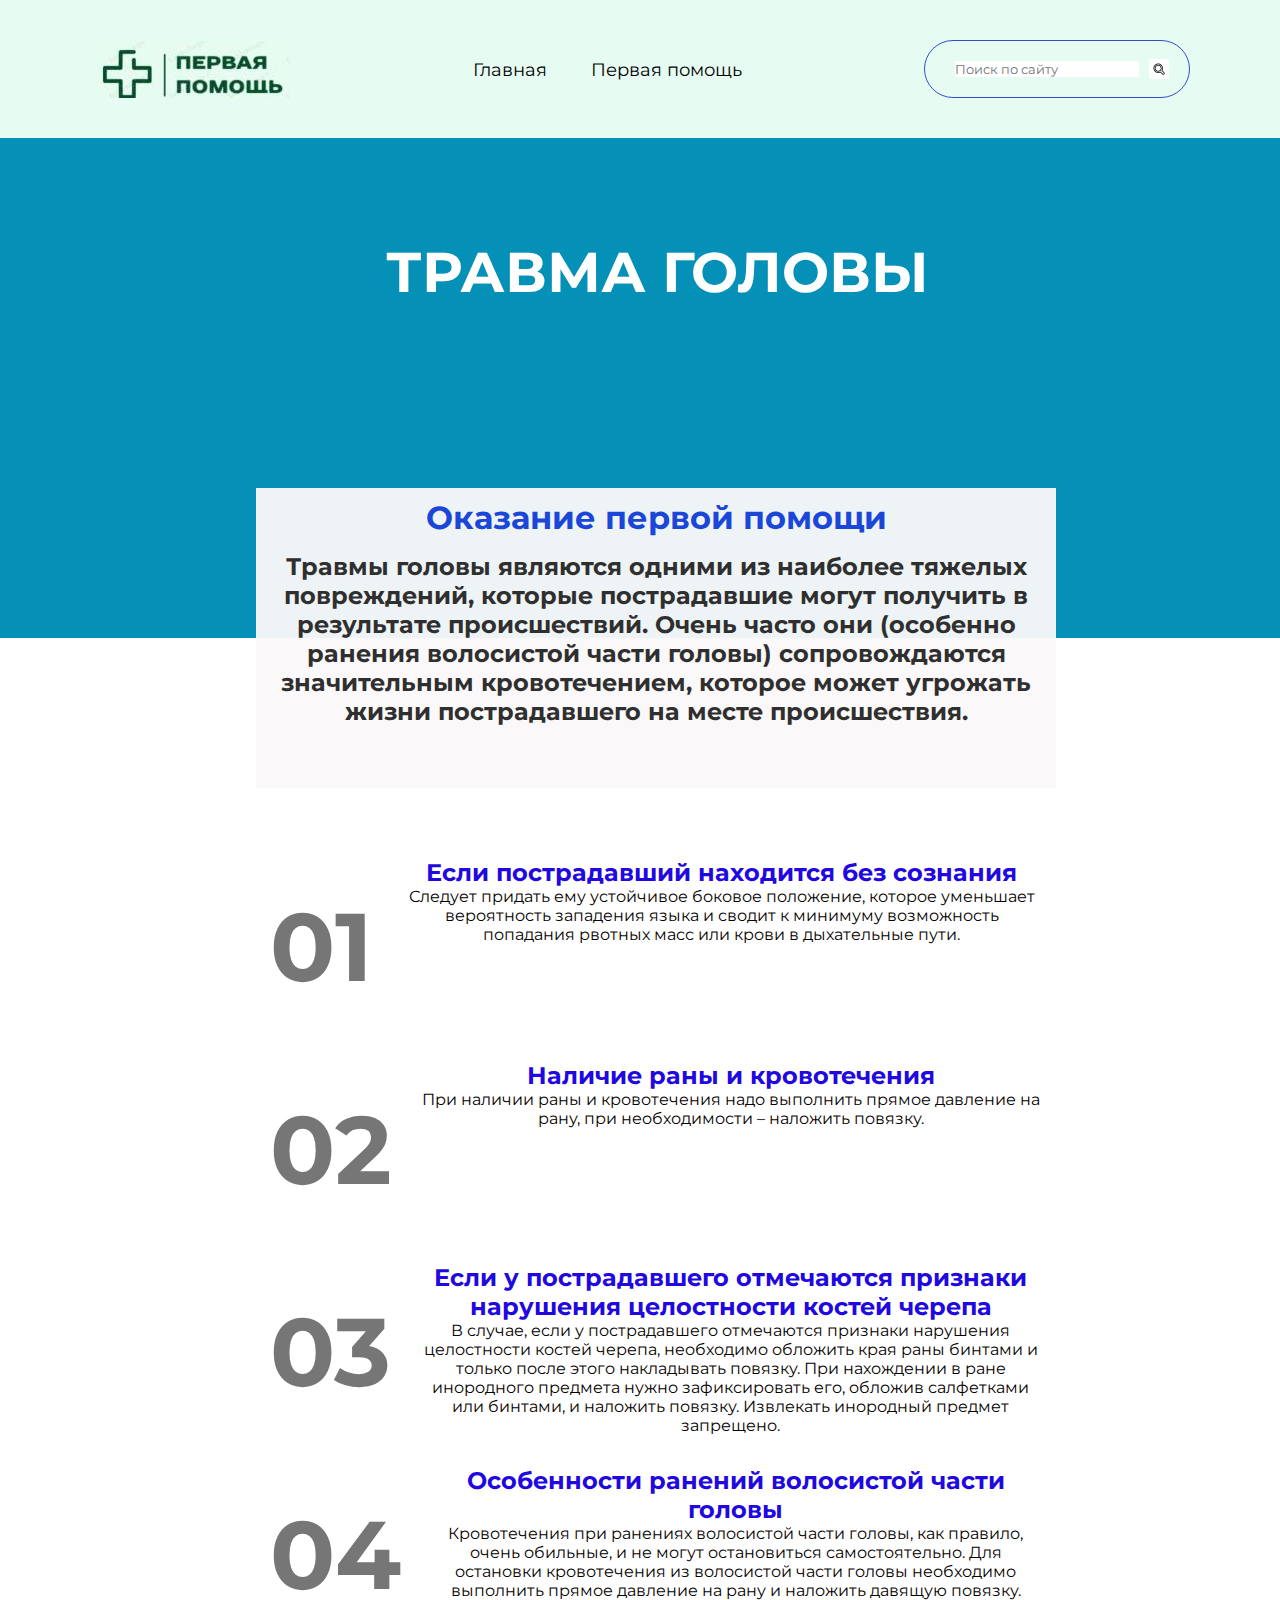
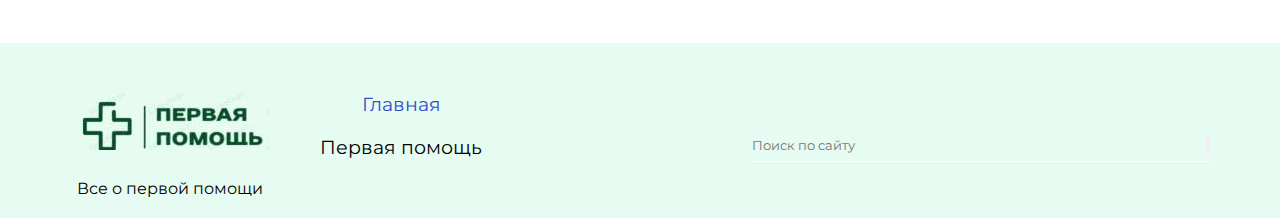
<file: travmagolov.html>
<!DOCTYPE html>
<html>
    <head>
        <title>Первая помощь</title>
        <link rel="stylesheet" href="./style1.css">
        <link rel="preconnect" href="https://fonts.googleapis.com">
        <link rel="preconnect" href="https://fonts.googleapis.com">
        <link rel="preconnect" href="https://fonts.gstatic.com" crossorigin>
        <link rel="stylesheet" href="./main.css">
        <link href="https://fonts.googleapis.com/css2?family=Montserrat:wght@200;300&display=swap" rel="stylesheet">
    </head>
    <body>
       <header class="container-fluid">
           <div class="container d-flex">
              <img src="./logo.jpeg" alt="logo">
              <nav class="menu"> 
                <a class="active" href="index.html" >Главная</a>
                <a href="index.html">Первая помощь</a>
                
              </nav>
              <form name="search" action="#" method="get">
                <div class="d-flex">
                    <input type="text" name="search" placeholder="Поиск по сайту">
                    <input type="submit" name="search" value="">
                </div>
              </form>
           </div>
       </header>
       <main>
        <div class="content">
          <div class="text20" >
        <h1> ТРАВМА ГОЛОВЫ</h1></div>
          <div class="fon1">
            <h1 class="text1">Оказание первой помощи</h2>
            <h2 class="text3">Травмы головы являются одними из наиболее тяжелых повреждений, которые пострадавшие могут получить в результате происшествий. Очень часто они (особенно ранения волосистой части головы) сопровождаются значительным кровотечением, которое может угрожать жизни пострадавшего на месте происшествия.
                
  
              </h2>
          </div>
          <section class="section_theme_light">
            <div class="block1">
              <div class="number">
                <h1>01</h1>
              </div>
              <div class="descrip">
                <h2>Если пострадавший находится без сознания</h2>
                <p>Следует придать ему устойчивое боковое положение, которое уменьшает вероятность западения языка и сводит к минимуму возможность попадания рвотных масс или крови в дыхательные пути.</p>
              </div>
            </div>
            </section>
            <section class="section_theme_light1">
                <div class="block2">
                  <div class="number1">
                    <h1>02</h1>
                  </div>
                  <div class="descrip1">
                    <h2>Наличие раны и кровотечения</h2>
                    <p>При наличии раны и кровотечения надо выполнить прямое давление на рану, при необходимости – наложить повязку.</p>
                  
                    </div>
                </div>
                </section>
                <section class="section_theme_light2">
                  <div class="block3">
                    <div class="number2">
                      <h1>03</h1>
                    </div>
                    <div class="descrip2">
                      <h2>Если у пострадавшего отмечаются признаки нарушения целостности костей черепа</h2>
                      <p>В случае, если у пострадавшего отмечаются признаки нарушения целостности костей черепа, необходимо обложить края раны бинтами и только после этого накладывать повязку. При нахождении в ране инородного предмета нужно зафиксировать его, обложив салфетками или бинтами, и наложить повязку. Извлекать инородный предмет запрещено.</p>
                    
                      </div>
                  </div>
                  </section>
                  <section class="section_theme_light3">
                    <div class="block4">
                      <div class="number3">
                        <h1>04</h1>
                      </div>
                      <div class="descrip3">
                        <h2>Особенности ранений волосистой части головы</h2>
                        <p>Кровотечения при ранениях волосистой части головы, как правило, очень обильные, и не могут остановиться самостоятельно. Для остановки кровотечения из волосистой части головы необходимо выполнить прямое давление на рану и наложить давящую повязку.</p>
                        </div>
                    </div>
                    </section>
                    <footer class="container-fluid">
                        <div class="container d-flex">
                          <div class="left d-flex">
                            <figure>
                              <img src="./logo.jpeg" alt="logo"/>
                              <figcaption>Все о первой помощи</figcaption>
                            </figure>
                            
                              <nav class="niz">
                                <a class="active" href="./index.html" >Главная</a>
                                <a href="#">Первая помощь</a>
                                
                              </nav>
                          </div>
                          
                          <div class="right">
                            <form name="search" action="#" method="get">
                              <div class="d-flex">
                                <input type="text" name="search" placeholder="Поиск по сайту"/>
                                <input type="submit" name="search" value=""/>
                          </div>
                          </form>
                       </footer>
</file>
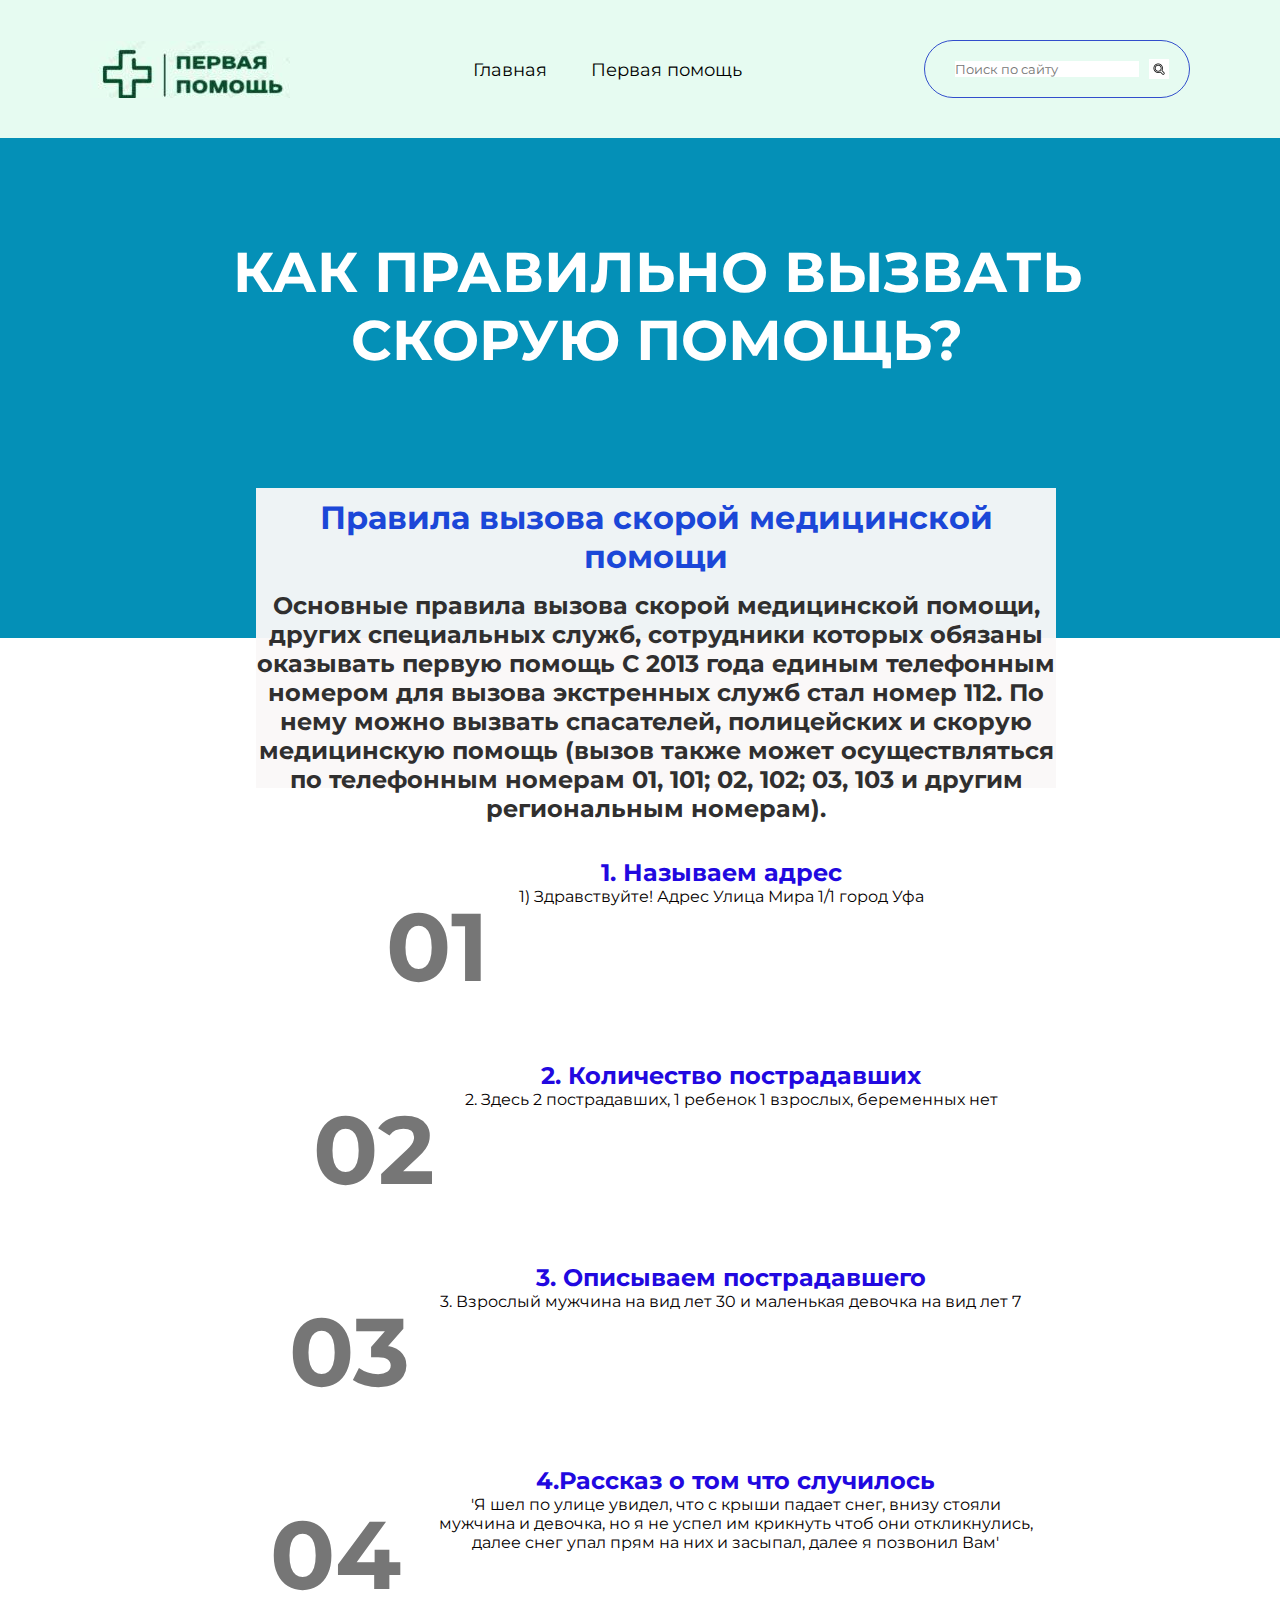
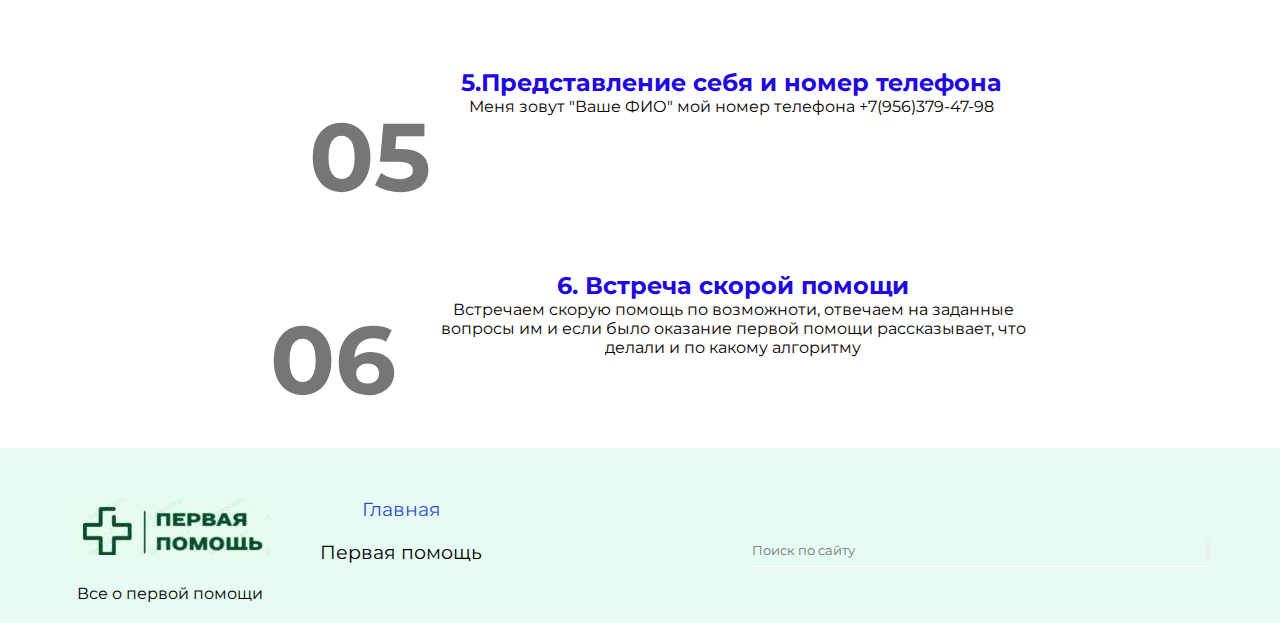
<file: vazskor.html>
<!DOCTYPE html>
<html>
    <head>
        <title>Первая помощь</title>
        <link rel="stylesheet" href="./style1.css">
        <link rel="preconnect" href="https://fonts.gstatic.com" crossorigin>
        <link href="https://fonts.googleapis.com/css2?family=Montserrat:wght@200;300&display=swap" rel="stylesheet">
        <link rel="stylesheet" href="./main.css">
      </head>
    <body>
       <header class="container-fluid">
           <div class="container d-flex">
              <img src="./logo.jpeg" alt="logo">
              <nav class="menu"> 
                <a class="active" href="index.html" >Главная</a>
                <a href="index.html">Первая помощь</a>
                
              </nav>
              <form name="search" action="#" method="get">
                <div class="d-flex">
                    <input type="text" name="search" placeholder="Поиск по сайту">
                    <input type="submit" name="search" value="">
                </div>
              </form>
           </div>
       </header>
       <main>
        <div class="content">
          <div class="text20" >
        <h1> КАК ПРАВИЛЬНО ВЫЗВАТЬ СКОРУЮ ПОМОЩЬ?</h1></div>
          <div class="fon1">
            <h1 class="text1">Правила вызова скорой медицинской помощи</h2>
            <h2 class="text3">Основные правила вызова скорой медицинской помощи, других специальных служб, сотрудники которых обязаны оказывать первую помощь

                С 2013 года единым телефонным номером для вызова экстренных служб стал номер 112. По нему можно вызвать спасателей, полицейских и скорую медицинскую помощь (вызов также может осуществляться по телефонным номерам 01, 101; 02, 102; 03, 103 и другим региональным номерам).</h2>
          </div>
           
      <section class="section_theme_light">
      <div class="block1">
        <div class="number">
          <h1>01</h1>
        </div>
        <div class="descrip">
          <h2>1. Называем адрес </h2>
          <p>1) Здравствуйте! Адрес Улица Мира 1/1 город Уфа</p>
        </div>
      </div>
      </section>
      <section class="section_theme_light1">
        <div class="block2">
          <div class="number1">
            <h1>02</h1>
          </div>
          <div class="descrip1">
            <h2>2. Количество пострадавших</h2>
            <p>2. Здесь 2 пострадавших, 1 ребенок 1 взрослых, беременных нет</p>
          
            </div>
        </div>
        </section>
        <section class="section_theme_light2">
          <div class="block3">
            <div class="number2">
              <h1>03</h1>
            </div>
            <div class="descrip2">
              <h2>3. Описываем пострадавшего</h2>
              <p>3. Взрослый мужчина на вид лет 30 и маленькая девочка на вид лет 7 </p>
            
              </div>
          </div>
          </section>
          <section class="section_theme_light3">
            <div class="block4">
              <div class="number3">
                <h1>04</h1>
              </div>
              <div class="descrip3">
                <h2>4.Рассказ о том что случилось</h2>
                <p>'Я шел по улице увидел, что с крыши падает снег, внизу стояли мужчина и девочка, но я не успел им крикнуть чтоб они откликнулись, далее снег упал прям на них и засыпал, далее я позвонил Вам'</p>
              
                </div>
            </div>
            </section>
            <section class="section_theme_light4">
              <div class="block5">
                <div class="number4">
                  <h1>05</h1>
                </div>
                <div class="descrip4">
                  <h2>5.Представление себя и номер телефона </h2>
                  <p>Меня зовут "Ваше ФИО" мой номер телефона +7(956)379-47-98</p>
                
                  </div>
              </div>
              </section>
              <section class="section_theme_light5">
                <div class="block6">
                  <div class="number5">
                    <h1>06</h1>
                  </div>
                  <div class="descrip5">
                    <h2>6. Встреча скорой помощи</h2>
                    <p>Встречаем скорую помощь по возможноти, отвечаем на заданные вопросы им и если было оказание первой помощи рассказывает, что делали и по какому алгоритму</p>
                  
                    </div>
                </div>
                </section>
                <footer class="container-fluid">
                  <div class="container d-flex">
                    <div class="left d-flex">
                      <figure>
                        <img src="./logo.jpeg" alt="logo"/>
                        <figcaption>Все о первой помощи</figcaption>
                      </figure>
                      
                        <nav class="niz">
                          <a class="active" href="./index.html" >Главная</a>
                          <a href="#">Первая помощь</a>
                          
                        </nav>
                    </div>
                    
                    <div class="right">
                      <form name="search" action="#" method="get">
                        <div class="d-flex">
                          <input type="text" name="search" placeholder="Поиск по сайту"/>
                          <input type="submit" name="search" value=""/>
                    </div>
                    </form>
                 </footer>
</file>
<file: style1.css>
* {
        box-sizing: border-box;
        margin: 0;
        padding: 0;
        font-family: 'Montserrat', sans-serif;
    }

    .container-fluid {
    width: 100%;
    background-color: #c8f7e176;
    margin: 0 auto;
    }
    .container {
    max-width:  1140px;
    margin: 0 auto;
    }
    .d-flex {
        display:flex ;
        justify-content: space-between;
        align-items: center;
    }
    header > .container {
    padding: 40px 20px;
    }
    header .container .menu a  {
        font-size: 1.150em;
        text-decoration: none;
        color: black;
        margin: 0 20px;
    }
    header .container .menu a:hover,
    header .container .menu a:active
    {
        color: #324ecc;
        font-weight: 600;
        padding-bottom: 7px;
        border-bottom: 3px solid #324ecc;
    }
    header form div{
        justify-content: center;
        padding: 10px 20px;
        border: 1px solid #324ecc;
        border-radius: 50px;
    }
    header form div input[type="text"]{
        border: none;
        margin: 10px;
    }

    header form div input[type="submit"]{
        background: url(./lyp.jpeg) no-repeat;
        background-size: cover;
        width: 20px;
        height: 20px;
        border: none;
    }
    header form div input[type="submit"]:hover{
        cursor: pointer;
    }
    footer{
        margin-top: 200px;
        background-color: #a1a1a18c;
        padding-top: 50px;
        padding-bottom: 20px;
    }
    footer .left {
        align-items: flex-start;
    }
    footer .left figure figcaption{
        color: black;
        font-size: 0,875em;
        margin-top: 25px;
    }
    footer .left nav{
        margin-left: 50px;
    }
    footer .left nav a{
        display:block ;
        font-size: 0.875em;
        color: black;
        margin-bottom: 20px;
        text-decoration: none;
    }
    footer .left nav a:hover, footer .left nav a.active {
        color: #324ecc;
    }
    footer .right form div{
        justify-content: left;
        width: 458px;
        border-bottom: 1px solid #ffffff;
    }
    footer .right form input[type="text"] {
        padding: 8px 0;
    width: 100%;
    background: none;
    border: none;
    }
    .niz{
        font-size: 1.350em;
    }
    .content{
        position: relative;
        background-color: #0490b7;
        height: 500px;
        color: #ffffff;
        text-align: center;
        
    }
    .text{
        padding-top: 130px;
        align-items: center;
        @font-face{
            font-family:Angkor-Regular;
            src: url(font/Angkor-Regular.ttf);
        }
        font-size: 22px;
        
    }
    .fon {
        position: absolute;
        top:100%;
        left:50%;
        padding: 15px 15px;
        transform:translate(-50%, -50%);
        background-color: #faf8f8f3;
        max-width: 1200px;

        max-height: auto;
        overflow: hidden;
    }

    .text1 {
        color: #1b47d8;
    border-top: 5px;
    margin-top: 10px;
    object-fit: cover;
    }

    .text2 {
        color: #302f2f;
        border-top: 5px;
        margin-top: 10px;
        object-fit: cover;
    }
    .text3 {
        color: #302f2f;
        margin-top: 15px;
        object-fit: cover;
    }
    .text-block{
        position: absolute;
        color: #5a5858a1;
        height: 60px;
        position: absolute;
        top: calc(140% - 40px);
        left: calc(15% - 20px);
        border-radius: 100%;
        
        
    }
    .text-block1 {
        color:#9f1212;
        margin-top: 17%;
        
    }
    .number {
        margin: 30px;
        font-size:300%;
        color: #767676;
    }
    .descrip h2{
        color:#2108e0;

    }
    .descrip p{
        color: #050000;
    }
    .block1 {
        display: flex;
        justify-content: center;
        width: 800px;
    }
    .section_theme_light {
        display: flex;
        justify-content: center;
        margin-top: 18%;
    }
    .zavol {
        color: #050000;
    margin-top: 2%;
    margin-left: 30%;
    }
    .ur {
        color: #cb3232;
        position:center;
        font-size: medium;
    
    }
    .ur img {
        margin-top: 4%;
        margin-left: 4%;
    }
    .t1 img{
    width: 53%;


    }
    .t1{
        font-size: medium;
    color:#2108e0;

    }
    .kar{
        display: flex;
      
        text-align: center;
    }
    .kar h1{
        font-size: 20pt;
    }
    .kar img{
        width:230px;
        height:200px;
    }
    .t2{
        color: #cb3232;
    }
    .t3{
        color:#2108e0;
    }
    .kar1{
        display: grid;
        grid-template-columns: repeat(4, 300px);
        align-items: center;
        text-align: center;

    }
    .kar1 img{
        width:250px;
        height:200px;
    }

    .t4{
        color: #cb3232;
    
    }
    .t5{
        color:#2108e0;
    
    }

        .t6{
            font-size: medium;
        color:#cb3232;
    margin-left: 25%;
    }
        .ur1 {
            color: #2108e0;
        }

        .ur1 img{
            width: 100%;
        
            
        }
        .number {
            margin: 30px;
            font-size:300%;
            color: #767676;
        }
        .descrip h2{
            color:#2108e0;
        
        }
        .descrip p{
            color: #050000;
        }
        .block1 {
            display: flex;
            justify-content: center;
            width: 800px;
        }
        .section_theme_light {
            display: flex;
            justify-content: center;
            margin-top: 220px;
        }
        .number1 {
        margin: 30px;
        font-size:300%;
        color: #767676;
    }
    .descrip1 h2{
        color:#2108e0;

    }
    .descrip1 p{
        color: #050000;
    }
    .block2 {
        display: flex;
        justify-content: center;
        width: 800px;
    }
    .section_theme_light1 {
        display: flex;
        justify-content: center;
        margin-top: 2%;
    }
    .number2 {
        margin: 30px;
        font-size:300%;
        color: #767676;
    }
    .descrip2 h2{
        color:#2108e0;

    }
    .descrip2 p{
        color: #050000;
    }
    .block3 {
        display: flex;
        justify-content: center;
        width: 800px;
    }
    .section_theme_light2 {
        display: flex;
        justify-content: center;
        margin-top: 2%;
    }
    .number3 {
        margin: 30px;
        font-size:300%;
        color: #767676;
    }
    .descrip3 h2{
        color:#2108e0;

    }
    .descrip3 p{
        color: #050000;
    }
    .block4 {
        display: flex;
        justify-content: center;
        width: 800px;
    }
    .section_theme_light3 {
        display: flex;
        justify-content: center;
        margin-top: 2%;
    }
    .number4 {
        margin: 30px;
        font-size:300%;
        color: #767676;
    }
    .descrip4 h2{
        color:#2108e0;

    }
    .descrip4 p{
        color: #050000;
    }
    .block5 {
        display: flex;
        justify-content: center;
        width: 800px;
    }
    .section_theme_light4 {
        display: flex;
        justify-content: center;
        margin-top: 2%;
    }
    .number5 {
        margin: 30px;
        font-size:300%;
        color: #767676;
    }
    .descrip5 h2{
        color:#2108e0;

    }
    .descrip5 p{
        color: #050000;
    }
    .block6 {
        display: flex;
        justify-content: center;
        width: 800px;
    }
    .section_theme_light5 {
        display: flex;
        justify-content: center;
        margin-top: 2%;
    }
    .number6 {
        margin: 30px;
        font-size:300%;
        color: #767676;
    }
    .descrip6 h2{
        color:#2108e0;

    }
    .descrip6 p{
        color: #050000;
    }
    .block7 {
        display: flex;
        justify-content: center;
        width: 800px;
    }
    .section_theme_light6 {
        display: flex;
        justify-content: center;
        margin-top: 2%;
    }
    .number7 {
        margin: 30px;
        font-size:300%;
        color: #767676;
    }
    .descrip7 h2{
        color:#2108e0;

    }
    .descrip7 p{
        color: #050000;
    }
    .block8 {
        display: flex;
        justify-content: center;
        width: 800px;
    }
    .section_theme_light7 {
        display: flex;
        justify-content: center;
        margin-top: 2%;
    }
    .number8 {
        margin: 30px;
        font-size:300%;
        color: #767676;

    }
    .descrip8 h2{
        color:#2108e0;

    }
    .descrip8 p{
        color: #050000;
    }
    .block9 {
        display: flex;
        justify-content: center;
        width: 800px;
    }
    .section_theme_light8 {
        display: flex;
        justify-content: center;
        margin-top: 2%;
    }
    .number9 {
        margin: 30px;
        font-size:300%;
        color: #767676;
    }
    .descrip9 h2{
        color:#2108e0;

    }
    .descrip9 p{
        color: #050000;
    }
    .block10 {
        display: flex;
        justify-content: center;
        width: 800px;
    }
    .section_theme_light9 {
        display: flex;
        justify-content: center;
        margin-top: 2%;
    }
    .number10 {
        margin: 30px;
        font-size:300%;
        color: #767676;
    }
    .descrip10 h2{
        color:#2108e0;

    }
    .descrip10 p{
        color: #050000;
    }
    .block11 {
        display: flex;
        justify-content: center;
        width: 800px;
    }
    .section_theme_light10 {
        display: flex;
        justify-content: center;
        margin-top: 2%;
    }
    .content .text20{ 
        position: relative;
        
        height: 500px;
        color: #ffffff;
        text-align: center;
    }
    .fon1 {
        position: absolute;
        top: 70%;
        left: 20%;
        background-color: #faf8f8f3;
        width: 800px;
        height: 300px;
    }
    .text20{
        position: absolute;
    top: 20%;
        left: 15%;
        margin-right: 350px;
        @font-face{
            font-family:Angkor-Regular;
            src: url(font/Angkor-Regular.ttf);
        }
        font-size: 28px;
    }
</file>
<file: main.css>
@media screen and (max-width: 1199px) {
    .container-fluid {
        justify-content: space-around;
    }
}
</file>
